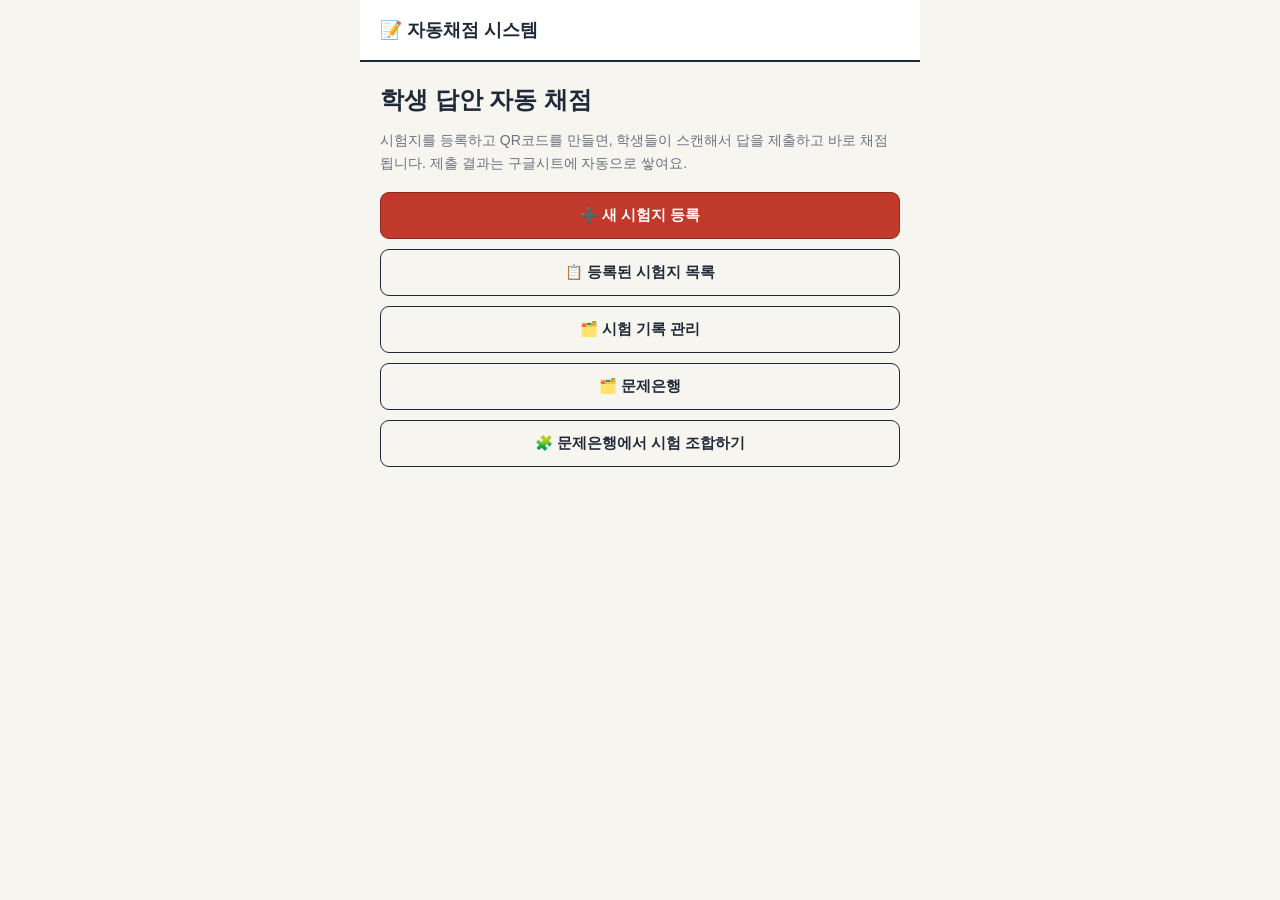
<file: index.html>
<!doctype html>
<html lang="ko">
<head>
<meta charset="utf-8">
<meta name="viewport" content="width=device-width, initial-scale=1, maximum-scale=1">
<meta name="theme-color" content="#C1392B">
<title>자동 채점 시스템</title>
<link rel="stylesheet" href="css/style.css?v=202609290852">
</head>
<body>
<template id="page-content">
  <h1>학생 답안 자동 채점</h1>
  <p class="muted">시험지를 등록하고 QR코드를 만들면, 학생들이 스캔해서 답을 제출하고 바로 채점됩니다. 제출 결과는 구글시트에 자동으로 쌓여요.</p>
  <div class="actions">
    <a class="btn primary" href="teacher_new.html">➕ 새 시험지 등록</a>
    <a class="btn outline" href="teacher_list.html">📋 등록된 시험지 목록</a>
    <a class="btn outline" href="records.html">🗂️ 시험 기록 관리</a>
    <a class="btn outline" href="bank_list.html">🗂️ 문제은행</a>
    <a class="btn outline" href="bank_compose.html">🧩 문제은행에서 시험 조합하기</a>
  </div>
</template>

<script src="js/config.js?v=202609290852"></script>
<script src="js/api.js?v=202609290852"></script>
<script src="js/common.js?v=202609290852"></script>
<script>renderHeader();</script>
</body>
</html>
</file>
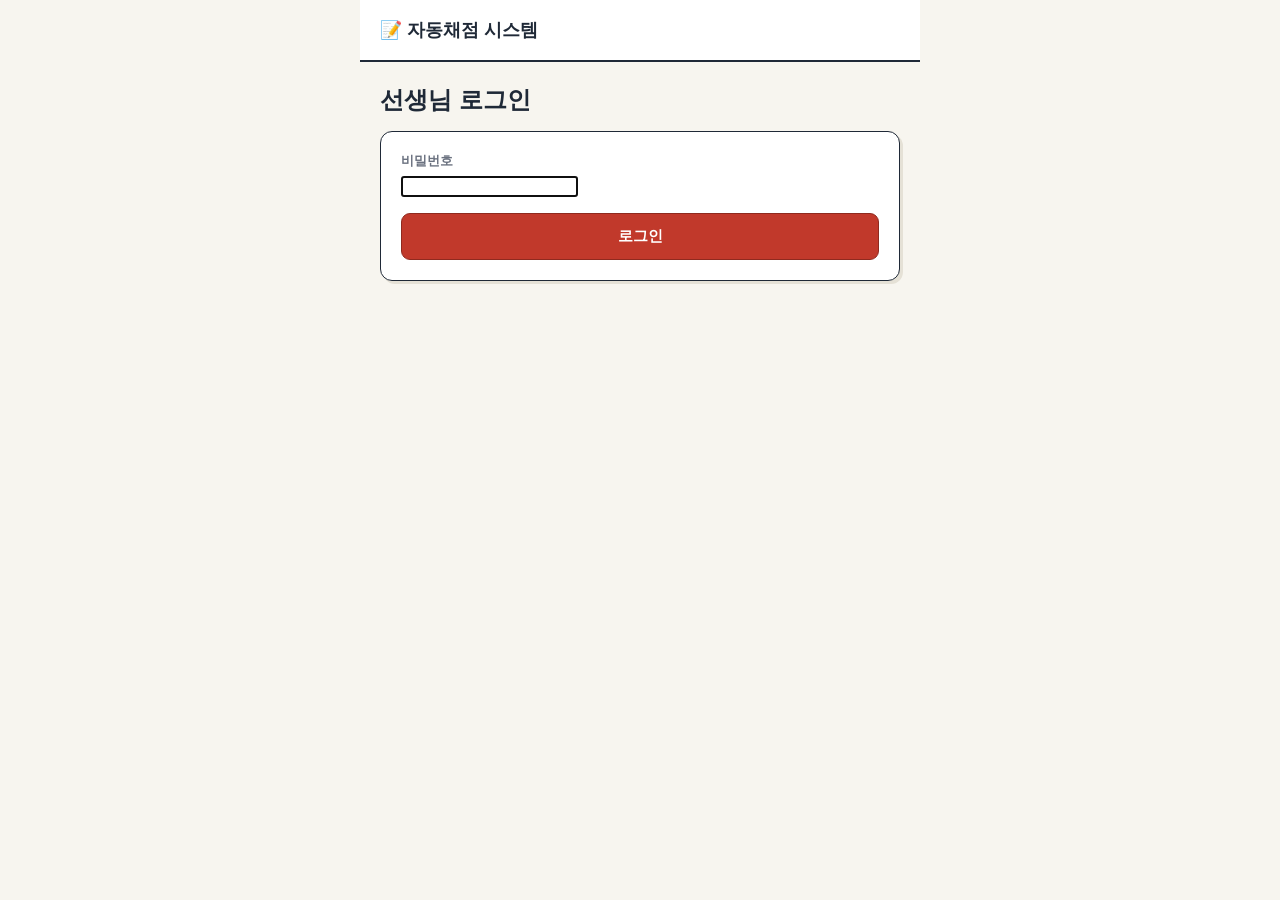
<file: bank_compose.html>
<!doctype html>
<html lang="ko">
<head>
<meta charset="utf-8">
<meta name="viewport" content="width=device-width, initial-scale=1, maximum-scale=1">
<meta name="theme-color" content="#C1392B">
<title>시험 조합 - 자동 채점 시스템</title>
<link rel="stylesheet" href="css/style.css?v=202609290852">
</head>
<body>
<template id="page-content">
  <span class="backlink"><a href="bank_list.html">← 문제은행</a></span>
  <h1>문제은행에서 새 시험 조합하기</h1>
  <p class="muted">단원을 고르면 그 범위의 문항으로 새 시험지를 만들고, QR코드와 정답이 자동으로 등록돼요.</p>
  <div id="error-banner"></div>
  <div id="content" class="muted">불러오는 중...</div>
</template>

<script src="js/vendor/qrcode.min.js?v=202609290852"></script>
<script src="js/vendor/pdf-lib.min.js?v=202609290852"></script>
<script src="js/config.js?v=202609290852"></script>
<script src="js/api.js?v=202609290852"></script>
<script src="js/common.js?v=202609290852"></script>
<script src="js/bankcore.js?v=202609290852"></script>
<script src="js/pdfui.js?v=202609290852"></script>
<script>
requireLogin();
renderHeader();
const $ = id => document.getElementById(id);
let groups = {};


// ───────── 문항 구성 프리셋 ─────────
const DEFAULT_PRESETS = { '기초': { '상': 10, '중': 50, '하': 40 }, '기본': { '상': 20, '중': 50, '하': 30 }, '심화': { '상': 30, '중': 50, '하': 20 } };
let presets = JSON.parse(JSON.stringify(DEFAULT_PRESETS));
let curPreset = null;
const DIFFS = ['상', '중', '하'];
const FALLBACK = { '상': ['중', '하'], '중': ['상', '하'], '하': ['중', '상'] };

// 전체 개수 N을 비율(합이 100이 아니어도 됨)대로 나눈다. 소수점은 가장 큰 나머지부터 올려서 합이 N이 되게 한다.
function allocate(N, pct) {
  const sum = DIFFS.reduce((a, d) => a + (Number(pct[d]) || 0), 0);
  if (!(N > 0) || !(sum > 0)) return { '상': 0, '중': 0, '하': 0 };
  const raw = DIFFS.map(d => N * (Number(pct[d]) || 0) / sum);
  const base = raw.map(Math.floor);
  let left = N - base.reduce((a, b) => a + b, 0);
  const order = DIFFS.map((d, i) => ({ i: i, frac: raw[i] - base[i], tie: ['중', '하', '상'].indexOf(d) }))
    .sort((a, b) => (b.frac - a.frac) || (a.tie - b.tie));
  for (let k = 0; left > 0; k = (k + 1) % 3, left--) base[order[k].i]++;
  return { '상': base[0], '중': base[1], '하': base[2] };
}

function refreshPresetUI() {
  document.querySelectorAll('.preset-btn').forEach(b => b.classList.toggle('on', b.dataset.p === curPreset));
  const info = $('preset-info');
  if (!curPreset) { info.textContent = '프리셋: ' + Object.keys(presets).map(n => n + '(상 ' + presets[n]['상'] + '·중 ' + presets[n]['중'] + '·하 ' + presets[n]['하'] + ')').join(' / '); return; }
  const pc = presets[curPreset], sum = pc['상'] + pc['중'] + pc['하'];
  const N = parseInt($('total').value, 10);
  let t = curPreset + ' = 상 ' + pc['상'] + '% · 중 ' + pc['중'] + '% · 하 ' + pc['하'] + '%';
  if (sum !== 100) t += ' (합이 ' + sum + '%라서 비율로 환산)';
  t += N > 0 ? ' → 전체 ' + N + '문항 기준으로 아래 개수를 채웠어요.' : ' — 위의 전체 문항 수를 입력하면 개수가 계산돼요.';
  info.textContent = t;
}
function applyPreset() {
  if (!curPreset) { refreshPresetUI(); return; }
  const N = parseInt($('total').value, 10);
  const c = allocate(N, presets[curPreset]);
  DIFFS.forEach(d => { $('n-' + d).value = N > 0 ? c[d] : ''; });
  refreshPresetUI();
}
function fillEditor() {
  document.querySelectorAll('#preset-editor tr[data-p]').forEach(tr => {
    const n = tr.dataset.p;
    tr.querySelectorAll('.pe').forEach(inp => { inp.value = presets[n][inp.dataset.k]; });
    updateSum(tr);
  });
}
function updateSum(tr) {
  const v = Array.from(tr.querySelectorAll('.pe')).reduce((a, i) => a + (parseInt(i.value, 10) || 0), 0);
  const cell = tr.querySelector('.pe-sum');
  cell.innerHTML = v === 100 ? '100' : '<span class="preset-warn">' + v + '</span>';
}
function setupPresets() {
  document.querySelectorAll('.preset-btn').forEach(b => b.addEventListener('click', () => {
    curPreset = curPreset === b.dataset.p ? null : b.dataset.p;
    if (!curPreset) DIFFS.forEach(d => { $('n-' + d).value = ''; });
    applyPreset();
  }));
  $('total').addEventListener('input', applyPreset);
  DIFFS.forEach(d => $('n-' + d).addEventListener('input', () => { curPreset = null; refreshPresetUI(); }));
  $('preset-edit-btn').addEventListener('click', () => {
    const ed = $('preset-editor');
    ed.style.display = ed.style.display === 'none' ? 'block' : 'none';
    if (ed.style.display === 'block') fillEditor();
  });
  document.querySelectorAll('#preset-editor .pe').forEach(inp => inp.addEventListener('input', () => updateSum(inp.closest('tr'))));
  $('preset-save').addEventListener('click', async () => {
    const next = {};
    document.querySelectorAll('#preset-editor tr[data-p]').forEach(tr => {
      next[tr.dataset.p] = {};
      tr.querySelectorAll('.pe').forEach(i => { next[tr.dataset.p][i.dataset.k] = Math.max(0, parseInt(i.value, 10) || 0); });
    });
    const bad = Object.keys(next).find(n => DIFFS.every(d => next[n][d] === 0));
    if (bad) { $('preset-msg').textContent = ' ' + bad + ': 모두 0이에요. 숫자를 넣어주세요.'; return; }
    presets = next;
    $('preset-msg').textContent = ' 저장 중...';
    try {
      const r = await callApi('setPresets', { password: getTeacherPassword(), presets: next });
      $('preset-msg').textContent = r.ok ? ' ✅ 저장했어요 (다른 컴퓨터에서도 같아요)' : (' 저장 실패: ' + r.error);
    } catch (e) { $('preset-msg').textContent = ' 서버에 저장하지 못했어요 (이 화면에서만 적용돼요)'; }
    applyPreset();
  });
  $('preset-reset').addEventListener('click', () => { presets = JSON.parse(JSON.stringify(DEFAULT_PRESETS)); fillEditor(); $('preset-msg').textContent = ' 처음 값으로 되돌렸어요. 저장을 눌러야 서버에 반영돼요.'; applyPreset(); });
  // 서버에 저장된 값이 있으면 불러온다
  callApi('getPresets', { password: getTeacherPassword() }).then(r => {
    if (r.ok && r.presets) {
      Object.keys(r.presets).forEach(n => { if (presets[n]) presets[n] = r.presets[n]; });
      applyPreset();
    }
  }).catch(() => {});
  refreshPresetUI();
}

const dKey = q => q.difficulty || '미정';
let excludeIds = new Set();   // "겹치지 않게"로 뺄 문항 id들 (유사 시험지 만들기)
let regenFrom = null;         // 원본 시험 정보(복습 재구성 때 안내 문구에 씀)

function poolFor(u) {
  let p = groups[u] || [];
  const chk = $('exclude-prev');
  if (chk && chk.checked && excludeIds.size) p = p.filter(q => !excludeIds.has(q.id));
  return p;
}
function showAvail() {
  const units = Array.from(document.querySelectorAll('.use:checked')).map(c => c.dataset.u);
  const c = { '상': 0, '중': 0, '하': 0, '미정': 0 };
  let nSub = 0, nExcluded = 0;
  units.forEach(u => {
    groups[u].forEach(q => { if (excludeIds.has(q.id)) nExcluded++; });
    poolFor(u).forEach(q => { c[dKey(q)]++; if (q.answer === '-') nSub++; });
  });
  let t = units.length ? '선택한 단원의 보유 문항 → 상 ' + c['상'] + ' · 중 ' + c['중'] + ' · 하 ' + c['하'] + ' · 난이도 미정 ' + c['미정'] : '단원을 선택하면 난이도별 보유 개수가 보여요.';
  if (nSub) t += ' (이 중 주관식 ' + nSub + '개 — 시험에 들어가면 회색으로 표시되고 자동 채점에서 빠져요)';
  if (nExcluded) t += ' · 겹치지 않게 제외됨 ' + nExcluded + '개';
  $('diff-avail').textContent = t;
}
function shuffle(a) { for (let i = a.length - 1; i > 0; i--) { const j = Math.floor(Math.random() * (i + 1)); [a[i], a[j]] = [a[j], a[i]]; } return a; }

async function loadRegenParams() {
  const params = new URLSearchParams(location.search);
  const regenId = params.get('regen') || params.get('excludeExam');
  const unitsParam = params.get('units');
  let presetUnits = null;
  if (unitsParam) { try { presetUnits = JSON.parse(decodeURIComponent(unitsParam)); } catch (e) {} }
  if (regenId) {
    try {
      const d = await callApi('getExamDetail', { password: getTeacherPassword(), id: regenId });
      if (d.ok) {
        if (d.sourceQuestionIds && d.sourceQuestionIds.length) excludeIds = new Set(d.sourceQuestionIds);
        regenFrom = { id: regenId, title: d.title, recipe: d.composeRecipe, hadSource: !!(d.sourceQuestionIds && d.sourceQuestionIds.length) };
      }
    } catch (e) {}
  }
  return presetUnits;
}

(async function () {
  try {
    const res = await callApi('listQuestions', { password: getTeacherPassword() });
    if (!res.ok) { $('content').innerHTML = '<div class="banner error">' + escapeHtml(res.error) + '</div>'; return; }
    res.questions.forEach(q => (groups[q.unit] = groups[q.unit] || []).push(q));
    const units = Object.keys(groups).sort((a, b) => groups[b].length - groups[a].length);
    if (!units.length) { $('content').innerHTML = '<div class="card center muted">문제은행에 문항이 없어요. 먼저 <a href="bank_upload.html">PDF에서 문항을 가져와</a> 주세요.</div>'; return; }

    const presetUnits = await loadRegenParams();

    // 특정 문항 id들을 바로 받아서(유사 오답 문제 등) 선택 화면 없이 검토 화면으로 직행
    const directParams = new URLSearchParams(location.search);
    const directIdsRaw = directParams.get('directIds');
    if (directIdsRaw) {
      let ids = [];
      try { ids = JSON.parse(decodeURIComponent(directIdsRaw)); } catch (e) {}
      const byId = {}; res.questions.forEach(q => byId[q.id] = q);
      const picks = ids.map(id => byId[id]).filter(Boolean);
      const title = directParams.get('title') ? decodeURIComponent(directParams.get('title')) : '유사 문항 모음';
      $('content').className = '';
      $('content').innerHTML = '<div id="review-area"></div>';
      if (!picks.length) {
        $('content').innerHTML = '<div class="card center muted">비슷한 문항을 찾지 못했어요. 문제은행에 아직 관련 문항이 없을 수 있어요.</div>';
        return;
      }
      showReview(title, picks, null);
      return;
    }

    $('content').className = '';
    $('content').innerHTML = `
      ${regenFrom ? `<div class="banner" style="margin-bottom:14px;">
          🔁 <b>"${escapeHtml(regenFrom.title)}"</b>${regenFrom.recipe ? '와 비슷한 시험' : '에서 쓴 문항'}을 바탕으로 만들어요.
          ${regenFrom.hadSource ? '<label class="bank-include-label" style="margin-top:6px;"><input type="checkbox" id="exclude-prev" checked> 기존 시험과 겹치지 않게 (이미 낸 문항은 빼고 고르기)</label>' : '<p class="hint" style="margin:4px 0 0;">이 시험은 예전 버전으로 만들어져서 "겹치지 않게" 옵션은 못 써요. 문항은 겹칠 수 있어요.</p>'}
        </div>` : ''}
      <div class="card">
        <label>시험지 이름</label>
        <input type="text" id="title" placeholder="예: 중3 과학 1단원 모음고사" value="${regenFrom ? escapeHtml(regenFrom.title) + ' (유사)' : ''}">
        <label class="field-label-spaced">단원 선택 (개수를 비워두면 그 단원 문항을 모두 사용해요)</label>
        <div class="bank-compose-units">
          ${units.map((u, i) => {
            const noAns = groups[u].filter(q => !q.answer).length;
            const nSub = groups[u].filter(q => q.answer === '-').length;
            const checked = presetUnits ? (u in presetUnits) : (regenFrom && regenFrom.recipe && regenFrom.recipe.units ? regenFrom.recipe.units.includes(u) : false);
            const cntVal = presetUnits ? (presetUnits[u] || '') : (regenFrom && regenFrom.recipe && regenFrom.recipe.mode === 'count' && regenFrom.recipe.perUnit ? (regenFrom.recipe.perUnit[u] || '') : '');
            return `<div class="bank-compose-unit-row">
              <label class="bank-include-label"><input type="checkbox" class="use" data-u="${escapeHtml(u)}" ${checked ? 'checked' : ''}> ${escapeHtml(u)}
                <span class="muted" style="font-weight:400;">(${groups[u].length}문항${nSub ? ', 주관식 ' + nSub : ''}${noAns ? ', 정답없음 ' + noAns : ''})</span></label>
              <input type="text" class="cnt bank-answer-input" data-u="${escapeHtml(u)}" placeholder="개수" value="${escapeHtml(String(cntVal))}">
            </div>`; }).join('')}
        </div>
        <p class="hint">아래 "전체 문항 수"를 입력하면, 단원별 개수 대신 선택한 단원들에서 고르게 자동으로 뽑아요.</p>
        <label>전체 문항 수 (선택)</label>
        <input type="text" id="total" placeholder="예: 20" value="${regenFrom && regenFrom.recipe && regenFrom.recipe.total ? regenFrom.recipe.total : ''}">
        <label class="field-label-spaced">난이도 구성 (선택)</label>
        <p class="hint">프리셋을 누르면 위의 <b>전체 문항 수</b>에 맞춰 상·중·하 개수가 자동 계산돼요. 아래 개수는 직접 고쳐도 돼요. 개수를 정하면 <b>선택한 단원들 전체에서</b> 난이도별로 뽑고, 위의 단원별 개수는 무시돼요.</p>
        <div class="preset-row">
          <b style="font-size:13px;">문항 구성</b>
          <button type="button" class="preset-btn" data-p="기초">기초</button>
          <button type="button" class="preset-btn" data-p="기본">기본</button>
          <button type="button" class="preset-btn" data-p="심화">심화</button>
          <button type="button" class="btn ghost" id="preset-edit-btn" style="padding:7px 12px;">⚙ 비율 수정</button>
        </div>
        <div id="preset-info" class="hint"></div>
        <div id="preset-editor" class="preset-editor" style="display:none;">
          <table>
            <tr><th></th><th><span class="diff-tag d-상">상 %</span></th><th><span class="diff-tag d-중">중 %</span></th><th><span class="diff-tag d-하">하 %</span></th><th>합계</th></tr>
            ${['기초', '기본', '심화'].map(n => `<tr data-p="${n}"><td><b>${n}</b></td>
              <td><input type="text" class="pe" data-k="상" inputmode="numeric"></td>
              <td><input type="text" class="pe" data-k="중" inputmode="numeric"></td>
              <td><input type="text" class="pe" data-k="하" inputmode="numeric"></td>
              <td class="pe-sum"></td></tr>`).join('')}
          </table>
          <p class="hint">합이 100이 아니면 그 비율로 환산해서 적용해요. (예: 30·40·20 → 상 33% · 중 44% · 하 22%)</p>
          <button type="button" class="btn primary" id="preset-save" style="padding:8px 14px;">저장</button>
          <button type="button" class="btn ghost" id="preset-reset" style="padding:8px 14px;">처음 값으로</button>
          <span class="hint" id="preset-msg"></span>
        </div>
        <div class="diff-inputs">
          <span class="diff-tag d-상">상</span><input type="text" id="n-상" placeholder="0" inputmode="numeric" value="${regenFrom && regenFrom.recipe && regenFrom.recipe.diffCounts ? regenFrom.recipe.diffCounts['상'] || '' : ''}">
          <span class="diff-tag d-중">중</span><input type="text" id="n-중" placeholder="0" inputmode="numeric" value="${regenFrom && regenFrom.recipe && regenFrom.recipe.diffCounts ? regenFrom.recipe.diffCounts['중'] || '' : ''}">
          <span class="diff-tag d-하">하</span><input type="text" id="n-하" placeholder="0" inputmode="numeric" value="${regenFrom && regenFrom.recipe && regenFrom.recipe.diffCounts ? regenFrom.recipe.diffCounts['하'] || '' : ''}">
        </div>
        <div id="diff-avail" class="hint"></div>
        <label class="bank-include-label" style="margin:4px 0;"><input type="checkbox" id="fill-short" checked> 어떤 난이도 문항이 모자라면 가까운 난이도로 채우기</label>
        <p class="hint" style="margin-bottom:2px;">난이도 개수를 안 정할 때, 뽑을 난이도 범위:</p>
        <div style="display:flex; gap:14px; flex-wrap:wrap;">
          ${['상', '중', '하', '미정'].map(d => '<label class="bank-include-label"><input type="checkbox" class="dfilter" value="' + d + '" checked> ' + d + '</label>').join('')}
        </div>
        <label class="bank-include-label field-label-spaced"><input type="checkbox" id="easy-first" checked> 쉬운 문항부터 배치 (하 → 중 → 상)</label>
        <label class="bank-include-label"><input type="checkbox" id="shuffle"> 문항 순서 섞기 (위 배치보다 우선)</label>
        <label class="bank-include-label" style="margin-top:8px;"><input type="checkbox" id="make-expl" checked> 해설지도 함께 만들기 (시험지 뒤에 이어붙여서 한 PDF로)</label>
        <button type="button" class="btn primary" id="go-btn" style="width:100%; margin-top:18px;">문항 고르기 → 검토</button>
      </div>
      <div id="review-area" style="display:none;"></div>`;
    $('go-btn').addEventListener('click', buildPicksAndReview);
    document.querySelectorAll('.use').forEach(c => c.addEventListener('change', showAvail));
    const excludeChk = $('exclude-prev');
    if (excludeChk) excludeChk.addEventListener('change', showAvail);
    showAvail();
    setupPresets();
  } catch (e) { $('content').innerHTML = '<div class="banner error">서버에 연결할 수 없어요.</div>'; }
})();

// ── 1단계: 조건에 맞는 문항 고르기 ──
function buildPicksAndReview() {
  const err = $('error-banner');
  err.innerHTML = '';
  const title = $('title').value.trim();
  if (!title) { err.innerHTML = '<div class="banner error">시험지 이름을 입력해주세요.</div>'; return; }
  const units = Array.from(document.querySelectorAll('.use:checked')).map(c => c.dataset.u);
  if (!units.length) { err.innerHTML = '<div class="banner error">단원을 하나 이상 선택해주세요.</div>'; return; }

  let picks = [];
  const wantD = { '상': parseInt($('n-상').value, 10) || 0, '중': parseInt($('n-중').value, 10) || 0, '하': parseInt($('n-하').value, 10) || 0 };
  const wantSum = wantD['상'] + wantD['중'] + wantD['하'];
  let fillNotes = [];
  const recipe = { units: units, shuffle: $('shuffle').checked, easyFirst: $('easy-first').checked, fillShort: $('fill-short').checked };
  if (wantSum > 0) {
    recipe.mode = 'difficulty'; recipe.diffCounts = wantD;
    const poolsBy = {};
    DIFFS.forEach(d => poolsBy[d] = units.map(u => shuffle(poolFor(u).filter(q => dKey(q) === d))));
    const take = (d, need) => {
      const got = [];
      while (need > 0 && poolsBy[d].some(p => p.length)) {
        for (const p of poolsBy[d]) { if (need <= 0) break; if (p.length) { got.push(p.pop()); need--; } }
      }
      return got;
    };
    const lack = {};
    DIFFS.forEach(d => { const got = take(d, wantD[d]); picks = picks.concat(got); lack[d] = wantD[d] - got.length; });
    const short = [];
    DIFFS.forEach(d => {
      if (lack[d] <= 0) return;
      if ($('fill-short').checked) {
        for (const d2 of FALLBACK[d]) {
          if (lack[d] <= 0) break;
          const g = take(d2, lack[d]);
          if (g.length) { picks = picks.concat(g); lack[d] -= g.length; fillNotes.push(d + ' ' + g.length + '개가 모자라서 ' + d2 + ' 문항으로 채웠어요.'); }
        }
      }
      if (lack[d] > 0) short.push(d + ' ' + wantD[d] + '개 요청 → ' + (wantD[d] - lack[d]) + '개뿐');
    });
    if (short.length) { err.innerHTML = '<div class="banner error">문항이 부족해요: ' + short.join(', ') + '. 개수를 줄이거나 단원을 더 선택하세요.</div>'; return; }
  } else {
    recipe.mode = 'count'; recipe.total = parseInt($('total').value, 10) || null;
    const allowed = new Set(Array.from(document.querySelectorAll('.dfilter:checked')).map(c => c.value));
    recipe.allowedDiff = Array.from(allowed);
    const pool0 = {};
    units.forEach(u => pool0[u] = poolFor(u).filter(q => allowed.has(dKey(q))));
    const total = recipe.total;
    if (total > 0) {
      const pools = {};
      units.forEach(u => pools[u] = shuffle(pool0[u].slice()));
      let remaining = total;
      while (remaining > 0 && units.some(u => pools[u].length)) {
        for (const u of units) { if (remaining <= 0) break; if (pools[u].length) { picks.push(pools[u].pop()); remaining--; } }
      }
    } else {
      recipe.perUnit = {};
      units.forEach(u => {
        const pool = shuffle(pool0[u].slice());
        const raw = document.querySelector('.cnt[data-u="' + u.replace(/"/g, '\\"') + '"]').value.trim();
        const n = raw ? Math.max(0, parseInt(raw, 10) || 0) : pool.length;
        if (raw) recipe.perUnit[u] = n;
        picks = picks.concat(pool.slice(0, n));
      });
    }
  }
  if (!picks.length) { err.innerHTML = '<div class="banner error">고를 수 있는 문항이 없어요. (겹치지 않게 제외하고 나니 남은 게 없을 수 있어요)</div>'; return; }
  if ($('shuffle').checked) shuffle(picks);
  else if ($('easy-first').checked) {
    const rank = { '하': 0, '중': 1, '미정': 1, '상': 2 };
    picks = picks.map((q, i) => [q, i]).sort((a, b) => (rank[dKey(a[0])] - rank[dKey(b[0])]) || (a[1] - b[1])).map(x => x[0]);
  }
  if (fillNotes.length) alert(fillNotes.join('\n'));
  showReview(title, picks, recipe);
}

// ── 2단계: 검토 화면 — 빼거나 더 넣을 수 있다 ──
let reviewPicks = [], reviewTitle = '', reviewRecipe = null;
function showReview(title, picks, recipe) {
  reviewPicks = picks.slice(); reviewTitle = title; reviewRecipe = recipe;
  const formCard = document.querySelector('#content > .card');
  if (formCard) formCard.style.display = 'none';
  $('review-area').style.display = 'block';
  renderReview();
  $('review-area').scrollIntoView({ behavior: 'smooth', block: 'start' });
}
function renderReview() {
  const nSub = reviewPicks.filter(q => q.answer === '-').length;
  $('review-area').innerHTML = `
    <div class="card">
      <h2 style="margin-top:0;">검토: "${escapeHtml(reviewTitle)}" · 총 ${reviewPicks.length}문항${nSub ? ' (주관식 ' + nSub + ')' : ''}</h2>
      <p class="hint">빼고 싶은 문항은 "빼기"를 누르세요. 더 넣고 싶으면 아래에서 검색해서 추가하세요.</p>
      <div id="review-list"></div>
      <div style="margin-top:12px;">
        <label>문항 추가 (단원·내용으로 검색)</label>
        <input type="text" id="add-search" placeholder="검색어를 입력하세요">
        <div id="add-results" class="hint"></div>
      </div>
      <div style="display:flex; gap:10px; margin-top:16px;">
        <button type="button" class="btn ghost" id="back-btn" style="padding:10px 16px;">← 조건 다시 선택</button>
        <button type="button" class="btn primary" id="finalize-btn" style="flex:1;">이 ${reviewPicks.length}문항으로 최종 확정 → PDF 만들기</button>
      </div>
    </div>`;
  renderReviewList();
  $('back-btn').addEventListener('click', () => {
    const formCard = document.querySelector('#content > .card');
    if (formCard) { $('review-area').style.display = 'none'; formCard.style.display = ''; }
    else history.back();
  });
  $('finalize-btn').addEventListener('click', finalize);
  $('add-search').addEventListener('input', renderAddResults);
}
function renderReviewList() {
  $('review-list').innerHTML = reviewPicks.map((q, i) => `
    <div class="review-row" data-i="${i}">
      <img class="review-thumb" src="${driveThumb(q.fileId, 300)}" loading="lazy" title="누르면 크게 보여요">
      <span><b>${i + 1}.</b> <span class="diff-tag d-${dKey(q)}">${dKey(q)}</span> ${escapeHtml(q.unit)}
        ${q.answer === '-' ? '<span class="tag-sub">서술형</span>' : '<span class="hint">정답 ' + escapeHtml(q.answer) + '</span>'}
        <br><span class="hint">${escapeHtml(q.textPreview || '')}</span></span>
      <button type="button" class="btn danger rm-btn" data-i="${i}" style="padding:6px 12px;">빼기</button>
    </div>`).join('');
  $('review-list').querySelectorAll('.review-thumb').forEach(im => im.addEventListener('click', () => zoomImg(im.dataset.full || im.src.replace(/=w\d+$/, '=w1600'))));
  $('review-list').querySelectorAll('.rm-btn').forEach(b => b.addEventListener('click', () => {
    reviewPicks.splice(parseInt(b.dataset.i, 10), 1);
    renderReview();
  }));
}
function renderAddResults() {
  const q = $('add-search').value.trim().toLowerCase();
  const box = $('add-results');
  if (!q) { box.innerHTML = ''; return; }
  const pickedIds = new Set(reviewPicks.map(x => x.id));
  const all = Object.values(groups).flat();
  const hits = all.filter(x => !pickedIds.has(x.id) &&
    (String(x.unit).toLowerCase().includes(q) || String(x.textPreview || '').toLowerCase().includes(q))).slice(0, 15);
  box.innerHTML = hits.length ? hits.map(x => `
    <div class="review-row">
      <img class="review-thumb" src="${driveThumb(x.fileId, 300)}" loading="lazy" title="누르면 크게 보여요">
      <span>${escapeHtml(x.unit)} <span class="diff-tag d-${dKey(x)}">${dKey(x)}</span> ${x.answer === '-' ? '<span class="tag-sub">서술형</span>' : '정답 ' + escapeHtml(x.answer)}<br><span class="hint">${escapeHtml(x.textPreview || '')}</span></span>
      <button type="button" class="btn outline add-btn" data-id="${x.id}" style="padding:6px 12px;">추가</button>
    </div>`).join('') : '<p class="hint">일치하는 문항이 없어요.</p>';
  box.querySelectorAll('.review-thumb').forEach(im => im.addEventListener('click', (e) => { e.stopPropagation(); zoomImg(im.src.replace(/=w\d+$/, '=w1600')); }));
  box.querySelectorAll('.add-btn').forEach(b => b.addEventListener('click', () => {
    const item = all.find(x => x.id === b.dataset.id);
    if (item) { reviewPicks.push(item); renderReview(); $('add-search').focus(); }
  }));
}

// ── 3단계: 최종 확정 — PDF 생성 ──
async function finalize() {
  const err = $('error-banner');
  err.innerHTML = '';
  const picks = reviewPicks, title = reviewTitle, recipe = reviewRecipe;
  const noAns = picks.filter(q => !q.answer);
  if (noAns.length) {
    err.innerHTML = '<div class="banner error">정답이 없는 문항이 ' + noAns.length + '개 있어요. 문제은행에서 정답을 먼저 입력하거나 검토 화면에서 빼주세요.</div>';
    $('review-area').scrollIntoView({ behavior: 'smooth' });
    return;
  }
  if ($('make-expl').checked) {
    const nExpl = picks.filter(q => q.explFileId).length;
    if (!nExpl) {
      if (!confirm('선택한 ' + picks.length + '문항 모두 저장된 해설이 없어요.\n해설지 없이 시험지만 만들까요?')) return;
    }
  }
  showSpinner('문항 이미지 불러오는 중...');
  try {
    const imgs = [];
    const B = 5;
    for (let s = 0; s < picks.length; s += B) {
      const slice = picks.slice(s, s + B);
      updateSpinner('문항 이미지 불러오는 중... ' + Math.min(s + B, picks.length) + '/' + picks.length);
      const res = await callApi('getQuestionImages', { password: getTeacherPassword(), fileIds: slice.map(q => q.fileId) });
      if (!res.ok) throw new Error(res.error || '이미지를 불러오지 못했어요');
      res.images.forEach((im, k) => {
        const q = slice[k];
        const size = pngSize(BankCore.b64ToBytes(im.base64));
        imgs.push({ base64: im.base64, width: size.width, height: size.height, naturalW: size.width / BankCore.CROP_SCALE, numRect: (q && q.numRect) || null, answer: q.answer });
      });
    }
    updateSpinner('시험지 PDF 만드는 중...');
    const examId = genExamId();
    const doc = await BankCore.composeExamPdf(PDFLib, title, imgs, { qrReserve: 62 });
    await stampQrOnDoc(doc, studentLinkFor(examId), { size: 50, corner: 'top-right', margin: 8 });

    let edoc = null, explFillNote = '';
    if ($('make-expl').checked) {
      const withExpl = picks.filter(q => q.explFileId);
      if (withExpl.length) {
        const explImgs = [];
        const map = {};
        for (let s = 0; s < withExpl.length; s += B) {
          const slice = withExpl.slice(s, s + B);
          updateSpinner('해설 이미지 불러오는 중... ' + Math.min(s + B, withExpl.length) + '/' + withExpl.length);
          const r2 = await callApi('getQuestionImages', { password: getTeacherPassword(), fileIds: slice.map(q => q.explFileId) });
          if (!r2.ok) throw new Error(r2.error || '해설 이미지를 불러오지 못했어요');
          r2.images.forEach(im => { map[im.fileId] = im.base64; });
        }
        picks.forEach(q => {
          if (q.explFileId && map[q.explFileId]) {
            const size = pngSize(BankCore.b64ToBytes(map[q.explFileId]));
            explImgs.push({ base64: map[q.explFileId], width: size.width, height: size.height, naturalW: size.width / 2.2, numRect: q.explNumRect || null });
          } else {
            const c = document.createElement('canvas'); c.width = 660; c.height = 120;
            const x = c.getContext('2d'); x.fillStyle = '#fff'; x.fillRect(0, 0, 660, 120);
            x.fillStyle = '#6B7280'; x.font = '26px sans-serif';
            x.fillText('(저장된 해설이 없는 문항)  정답: ' + q.answer, 20, 66);
            explImgs.push({ base64: BankCore.canvasToBase64(c), width: 660, height: 120, naturalW: 300 });
          }
        });
        if (withExpl.length < picks.length) explFillNote = '해설이 저장되지 않은 ' + (picks.length - withExpl.length) + '문항은 해설지에 정답만 적었어요.';
        updateSpinner('해설지 만드는 중...');
        const allPos = explImgs.every(x => x.numRect);
        edoc = await BankCore.composeExamPdf(PDFLib, title + ' 해설', explImgs,
          { subtitle: allPos ? '※ 정답 옆의 빨간 원 번호가 시험지의 문항 번호예요.' : '※ 왼쪽 빨간 원 번호가 시험지의 문항 번호예요. (해설 안에 다른 번호가 보여도 무시하세요)' });
      }
    }

    const merged = await BankCore.mergePdfs(PDFLib, doc, edoc);
    await BankCore.addPageNumbers(PDFLib, merged);
    const pdfBase64 = arrayBufferToBase64(await merged.save());

    updateSpinner('서버에 저장하는 중...');
    const res = await callApi('createExam', {
      password: getTeacherPassword(), id: examId, title: title,
      answers: picks.map(q => String(q.answer)), pdfBase64: pdfBase64, filename: title,
      sourceQuestionIds: picks.map(q => q.id), composeRecipe: recipe,
    });
    hideSpinner();
    if (res.ok) { if (explFillNote) alert(explFillNote); location.href = 'teacher_exam.html?id=' + examId; }
    else { err.innerHTML = '<div class="banner error">' + escapeHtml(res.error || '등록 실패') + '</div>'; }
  } catch (e) {
    hideSpinner();
    err.innerHTML = '<div class="banner error">오류: ' + escapeHtml(e.message) + '</div>';
  }
}
</script>
</body>
</html>
</file>
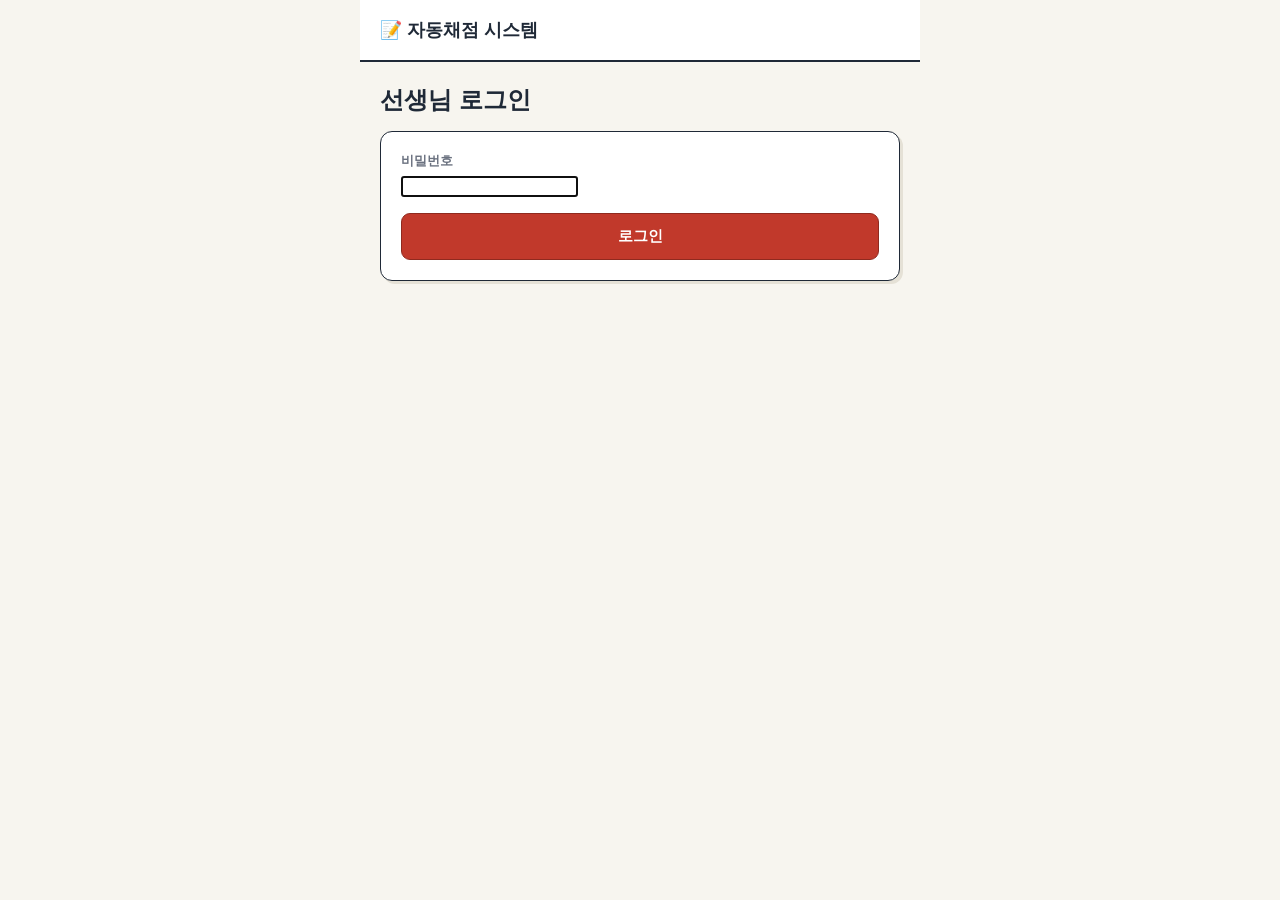
<file: bank_list.html>
<!doctype html>
<html lang="ko">
<head>
<meta charset="utf-8">
<meta name="viewport" content="width=device-width, initial-scale=1, maximum-scale=1">
<meta name="theme-color" content="#C1392B">
<title>문제은행 - 자동 채점 시스템</title>
<link rel="stylesheet" href="css/style.css?v=202609290852">
</head>
<body>
<template id="page-content">
  <span class="backlink"><a href="index.html">← 홈으로</a></span>
  <h1>문제은행</h1>
  <p class="muted" id="total-text">불러오는 중...</p>
  <div class="actions">
    <a class="btn primary" href="bank_upload.html">📄 PDF에서 문항 가져오기</a>
    <a class="btn outline" href="bank_compose.html">🧩 시험 조합하기</a>
  </div>
  <div class="search-bar">
    <input type="text" id="q" placeholder="단원명 또는 문항 내용으로 검색">
  </div>
  <div id="bulk-bar" class="bulk-bar">
    <label class="bank-include-label" style="margin:0;"><input type="checkbox" id="select-all-page"> 이 페이지 전체 선택</label>
    <span class="hint" id="select-count" style="margin:0;">0개 선택</span>
    <button type="button" class="btn danger" id="bulk-delete-btn" style="padding:8px 14px;" disabled>선택 삭제</button>
  </div>
  <label class="bank-include-label" style="margin:6px 0;"><input type="checkbox" id="only-noans"> 정답이 비어있는 문항만 보기</label>
  <div style="margin:8px 0;"><button type="button" class="btn outline" id="auto-classify" style="padding:8px 14px;">🤖 난이도 미정 문항 자동 분류 (문제집별 상대평가)</button> <span class="hint" id="auto-msg"></span></div>
  <div id="diff-chips" style="display:flex; flex-wrap:wrap; gap:6px; margin:6px 0;"></div>
  <div id="unit-chips" style="display:flex; flex-wrap:wrap; gap:6px; margin:10px 0;"></div>
  <p class="hint">💡 문항 밑의 붉은 점선 칸이 저장된 해설의 맨 윗부분이에요(정답 표시가 보여요). 클릭하면 해설 전체가 펼쳐져요. 정답칸에 숫자를 치면 자동 저장되고 다음 문항으로 넘어가요.</p>
  <div id="list" class="qcard-grid"></div>
  <div id="save-status" class="save-status" style="display:none;"></div>
  <div id="pager" class="sort-bar" style="justify-content:center;"></div>
</template>

<script src="js/config.js?v=202609290852"></script>
<script src="js/api.js?v=202609290852"></script>
<script src="js/common.js?v=202609290852"></script>
<script src="js/pdfui.js?v=202609290852"></script>
<script>
requireLogin();
renderHeader({ wide: true });
const $ = id => document.getElementById(id);
const PER_PAGE = 12;
let all = [], unitFilter = '', diffFilter = '', page = 1;
const selected = new Set();
const dKey = q => q.difficulty || '미정';

async function load() {
  try {
    const res = await callApi('listQuestions', { password: getTeacherPassword() });
    if (!res.ok) { $('total-text').textContent = res.error; return; }
    all = res.questions.slice().reverse();
    render();
  } catch (e) { $('total-text').textContent = '서버에 연결할 수 없어요.'; }
}


// ───────── 저장 대기열 ─────────
// 정답·난이도를 바꿀 때마다 서버(구글시트)를 부르고 기다리면 한 칸마다 1~3초씩 멈춰요.
// 그래서 화면은 바로 다음으로 넘어가고, 바뀐 것들을 모아서 뒤에서 한 번에 저장해요.
const pending = {};            // id -> {answer?, difficulty?}
let flushTimer = null, inflight = 0, lastFail = false;
const pendingCount = () => Object.keys(pending).length;
function paintStatus() {
  const el = $('save-status'), n = pendingCount() + inflight;
  if (lastFail) { el.style.display = 'block'; el.className = 'save-status fail'; el.textContent = '⚠️ 저장이 안 됐어요. 다시 시도하는 중... (' + n + '건)'; }
  else if (n) { el.style.display = 'block'; el.className = 'save-status'; el.textContent = '💾 저장 중... ' + n + '건'; }
  else { el.style.display = 'block'; el.className = 'save-status ok'; el.textContent = '✓ 모두 저장됨'; setTimeout(() => { if (!pendingCount() && !inflight) el.style.display = 'none'; }, 2500); }
}
function markCard(id, text) {
  const el = document.querySelector('.qcard[data-id="' + id + '"] .saved-flash');
  if (el) el.textContent = text;
}
function queueUpdate(id, patch) {
  pending[id] = Object.assign(pending[id] || {}, patch);
  markCard(id, '저장 대기…');
  paintStatus();
  clearTimeout(flushTimer);
  flushTimer = setTimeout(flush, 600);            // 입력이 0.6초 멈추면 모아서 보냄
}
async function flush() {
  clearTimeout(flushTimer);
  if (inflight) { flushTimer = setTimeout(flush, 300); return; }     // 한 번에 하나씩만 보내서 순서가 꼬이지 않게
  const ids = Object.keys(pending);
  if (!ids.length) return;
  const updates = ids.map(id => Object.assign({ id: id }, pending[id]));
  ids.forEach(id => delete pending[id]);
  inflight = updates.length;
  paintStatus();
  try {
    const r = await callApi('updateQuestions', { password: getTeacherPassword(), updates: updates });
    if (!r.ok) throw new Error(r.error || '저장 실패');
    lastFail = false;
    updates.forEach(u => markCard(u.id, '저장됨 ✓'));
  } catch (e) {
    lastFail = true;
    updates.forEach(u => { const p = Object.assign({}, u); delete p.id; pending[u.id] = Object.assign(p, pending[u.id] || {}); markCard(u.id, '저장 실패…'); });
    flushTimer = setTimeout(flush, 3000);
  }
  inflight = 0;
  paintStatus();
  if (pendingCount() && !lastFail) flushTimer = setTimeout(flush, 300);
}
window.addEventListener('beforeunload', e => { if (pendingCount() || inflight) { e.preventDefault(); e.returnValue = ''; } });
document.addEventListener('visibilitychange', () => { if (document.hidden && pendingCount()) flush(); });

function filtered() {
  const q = $('q').value.trim().toLowerCase();
  const onlyNo = $('only-noans').checked;
  return all.filter(x => (!unitFilter || x.unit === unitFilter) && (!diffFilter || dKey(x) === diffFilter) &&
    (!onlyNo || !String(x.answer).trim()) &&
    (!q || String(x.unit).toLowerCase().includes(q) || String(x.textPreview).toLowerCase().includes(q)));
}

function render() {
  const noAnsTotal = all.filter(x => !String(x.answer).trim()).length;
  $('total-text').textContent = '총 ' + all.length + '문항이 저장되어 있어요.' + (noAnsTotal ? ' (정답이 비어있는 문항 ' + noAnsTotal + '개)' : '');
  const dc = { '상': 0, '중': 0, '하': 0, '미정': 0 };
  all.filter(x => !unitFilter || x.unit === unitFilter).forEach(x => dc[dKey(x)]++);
  $('diff-chips').innerHTML = '<span class="muted" style="align-self:center; font-weight:700;">난이도</span>' +
    '<button class="sort-btn ' + (diffFilter ? '' : 'active') + '" data-d="">전체</button>' +
    ['상', '중', '하', '미정'].map(d => '<button class="sort-btn ' + (diffFilter === d ? 'active' : '') + '" data-d="' + d + '">' + d + ' (' + dc[d] + ')</button>').join('');
  $('diff-chips').querySelectorAll('button').forEach(b => b.addEventListener('click', () => { diffFilter = b.dataset.d; page = 1; render(); }));
  const counts = {};
  all.forEach(x => counts[x.unit] = (counts[x.unit] || 0) + 1);
  const units = Object.keys(counts).sort((a, b) => counts[b] - counts[a]);
  $('unit-chips').innerHTML =
    '<button class="sort-btn ' + (unitFilter ? '' : 'active') + '" data-u="">전체</button>' +
    units.map(u => '<button class="sort-btn ' + (unitFilter === u ? 'active' : '') + '" data-u="' + escapeHtml(u) + '">' + escapeHtml(u) + ' (' + counts[u] + ')</button>').join('');
  $('unit-chips').querySelectorAll('button').forEach(b => b.addEventListener('click', () => { unitFilter = b.dataset.u; page = 1; render(); }));

  const list = filtered();
  const pages = Math.max(1, Math.ceil(list.length / PER_PAGE));
  page = Math.min(page, pages);
  const slice = list.slice((page - 1) * PER_PAGE, page * PER_PAGE);
  $('list').innerHTML = slice.length ? slice.map(x => `
    <div class="qcard" data-id="${x.id}">
      <label class="qcard-select"><input type="checkbox" class="qsel" data-id="${x.id}"> <span class="hint">선택</span></label>
      <img class="qimg" src="${driveThumb(x.fileId, 900)}" data-full="${driveThumb(x.fileId, 1600)}" loading="lazy" title="누르면 크게 보여요">
      ${x.explFileId ? '<div class="expl-peek"><span class="peek-tag">해설 · 클릭해서 펼치기</span><img src="' + driveThumb(x.explFileId, 900) + '" loading="lazy"></div>' : ''}
      <div class="diffrow"><b style="font-size:13px;">난이도</b>
        <div class="seg" data-id="${x.id}">${['상', '중', '하'].map(d => '<button type="button" data-d="' + d + '" class="' + (x.difficulty === d ? 'on' : '') + '">' + d + '</button>').join('')}</div>
        <span class="saved-flash dflash"></span></div>
      <div class="qedit">
        <input type="text" class="u" value="${escapeHtml(x.unit)}" title="단원">
        <span class="muted" style="font-weight:700;">정답</span>
        <input type="text" class="a big-ans ${String(x.answer).trim() ? '' : 'empty'}" value="${escapeHtml(x.answer)}" maxlength="1" inputmode="numeric">
        <label class="sub-chk" title="주관식이면 체크 — 자동 채점에서 빠져요"><input type="checkbox" class="subchk"> 주관식</label>
        <span class="saved-flash"></span>
      </div>
      <div class="qbtns">
        <button class="btn ghost save">단원 수정 저장</button>
        <button class="btn danger del">삭제</button>
      </div>
    </div>`).join('') : '<div class="card center muted">해당하는 문항이 없어요.</div>';

  const cards = Array.from($('list').querySelectorAll('.qcard'));
  cards.forEach((el, idx) => {
    const id = el.dataset.id;
    const flash = el.querySelector('.saved-flash');
    const ansInput = el.querySelector('.a');
    el.querySelectorAll('.seg button').forEach(b => b.addEventListener('click', () => {
      const q = all.find(z => z.id === id);
      const nd = q.difficulty === b.dataset.d ? '' : b.dataset.d;
      q.difficulty = nd;
      el.querySelectorAll('.seg button').forEach(x => x.classList.toggle('on', x.dataset.d === nd));
      queueUpdate(id, { difficulty: nd });
    }));
    el.querySelectorAll('.qimg').forEach(im => im.addEventListener('click', () => zoomImg(im.dataset.full)));
    el.querySelectorAll('.expl-peek').forEach(pk => pk.addEventListener('click', () => pk.classList.toggle('open')));

    const subchk = el.querySelector('.subchk');
    const nextInput = (from, dir) => { for (let j = from + dir; j >= 0 && j < cards.length; j += dir) { const c = cards[j].querySelector('.a'); if (c && !c.disabled) return c; } return null; };
    const saveAnswer = (val) => { const q = all.find(z => z.id === id); q.answer = val; queueUpdate(id, { answer: val }); };
    if (String(all.find(z => z.id === id).answer) === '-') { setSubjective(ansInput, true, el); subchk.checked = true; ansInput.classList.remove('empty'); }
    subchk.addEventListener('change', () => {
      setSubjective(ansInput, subchk.checked, el);
      ansInput.classList.toggle('empty', !subchk.checked);
      saveAnswer(subchk.checked ? '-' : '');
      if (!subchk.checked) ansInput.focus();
    });
    ansInput.addEventListener('focus', () => ansInput.select());
    ansInput.addEventListener('input', () => {
      ansInput.value = ansInput.value.replace(/[^0-9\-]/g, '').slice(-1);
      if (!ansInput.value) return;
      flashBigNumber(ansInput.value);
      if (ansInput.value === '-') { setSubjective(ansInput, true, el); subchk.checked = true; }
      ansInput.classList.remove('empty');
      saveAnswer(ansInput.value);                       // 서버 응답을 기다리지 않고 바로 다음 칸으로
      const next = nextInput(idx, 1);
      if (next) { next.focus(); next.scrollIntoView({ block: 'center', behavior: 'smooth' }); }
    });
    ansInput.addEventListener('keydown', e => {
      if (e.key === 'ArrowDown' || e.key === 'Enter') { e.preventDefault(); const n = nextInput(idx, 1); if (n) n.focus(); }
      if (e.key === 'ArrowUp') { e.preventDefault(); const n = nextInput(idx, -1); if (n) n.focus(); }
    });
    el.querySelector('.save').addEventListener('click', async () => {
      const unit = el.querySelector('.u').value.trim();
      const res = await callApi('updateQuestion', { password: getTeacherPassword(), id: id, unit: unit });
      if (res.ok) { const q = all.find(x => x.id === id); q.unit = unit; render(); } else alert(res.error);
    });
    el.querySelector('.del').addEventListener('click', async () => {
      if (!confirm('이 문항을 삭제할까요?')) return;
      const res = await callApi('deleteQuestion', { password: getTeacherPassword(), id: id });
      if (res.ok) { all = all.filter(x => x.id !== id); selected.delete(id); render(); } else alert(res.error);
    });
  });

  // ── 일괄 선택/삭제 ──
  document.querySelectorAll('.qsel').forEach(cb => {
    cb.checked = selected.has(cb.dataset.id);
    cb.addEventListener('change', () => {
      if (cb.checked) selected.add(cb.dataset.id); else selected.delete(cb.dataset.id);
      updateBulkBar();
    });
  });
  updateBulkBar();

  $('pager').innerHTML = pages > 1 ?
    (page > 1 ? '<button class="sort-btn" id="prev">← 이전</button>' : '') +
    '<span class="sort-btn active">' + page + ' / ' + pages + '</span>' +
    (page < pages ? '<button class="sort-btn" id="next">다음 →</button>' : '') : '';
  if ($('prev')) $('prev').addEventListener('click', () => { page--; render(); window.scrollTo(0, 0); });
  if ($('next')) $('next').addEventListener('click', () => { page++; render(); window.scrollTo(0, 0); });
}


function updateBulkBar() {
  const onPage = Array.from(document.querySelectorAll('.qsel'));
  const checkedOnPage = onPage.filter(cb => selected.has(cb.dataset.id));
  $('select-all-page').checked = onPage.length > 0 && checkedOnPage.length === onPage.length;
  $('select-count').textContent = selected.size + '개 선택';
  $('bulk-delete-btn').disabled = selected.size === 0;
}
$('select-all-page').addEventListener('change', () => {
  const onPage = Array.from(document.querySelectorAll('.qsel'));
  onPage.forEach(cb => { cb.checked = $('select-all-page').checked; if (cb.checked) selected.add(cb.dataset.id); else selected.delete(cb.dataset.id); });
  updateBulkBar();
});
$('bulk-delete-btn').addEventListener('click', async () => {
  const ids = Array.from(selected);
  if (!ids.length) return;
  if (!confirm(ids.length + '개 문항을 한꺼번에 삭제할까요? 되돌릴 수 없어요.')) return;
  $('bulk-delete-btn').disabled = true;
  $('bulk-delete-btn').textContent = '삭제 중...';
  try {
    const res = await callApi('deleteQuestions', { password: getTeacherPassword(), ids: ids });
    if (!res.ok) throw new Error(res.error || '삭제 실패');
    all = all.filter(x => !selected.has(x.id));
    selected.clear();
    render();
  } catch (e) { alert('삭제 중 오류: ' + e.message); }
  $('bulk-delete-btn').textContent = '선택 삭제';
});

$('auto-classify').addEventListener('click', async () => {
  const targets = all.filter(x => !x.difficulty && x.diffScore !== null && x.diffScore !== undefined);
  if (!targets.length) { $('auto-msg').textContent = '자동 분류할 문항이 없어요. (난이도 점수가 저장된 미정 문항만 분류돼요. 예전에 저장한 문항은 PDF를 다시 가져와야 해요.)'; return; }
  if (!confirm('난이도가 비어있는 ' + targets.length + '문항을 문제집(파일)별로 상 30% · 중 40% · 하 30%로 나눠서 채울까요?\n(이미 난이도를 정한 문항은 건드리지 않아요)')) return;
  const bySrc = {};
  all.forEach(x => { if (x.diffScore !== null && x.diffScore !== undefined) (bySrc[x.source] = bySrc[x.source] || []).push(x); });
  const updates = [];
  Object.values(bySrc).forEach(list => {
    if (list.length < 3) return;
    const res = list.map(x => x.diffScore);
    const sorted = res.map((v, i) => [v, i]).sort((a, b) => a[0] - b[0]);
    const n = list.length, lo = Math.round(n * 0.3), hi = n - Math.round(n * 0.3);
    sorted.forEach((pair, r) => {
      const q = list[pair[1]];
      if (q.difficulty) return;
      q.difficulty = r < lo ? '하' : (r >= hi ? '상' : '중');
      updates.push({ id: q.id, difficulty: q.difficulty });
    });
  });
  $('auto-msg').textContent = '저장 중...';
  try {
    for (let i = 0; i < updates.length; i += 40) await callApi('updateQuestions', { password: getTeacherPassword(), updates: updates.slice(i, i + 40) });
    $('auto-msg').textContent = '✅ ' + updates.length + '문항에 난이도를 채웠어요.';
  } catch (e) { $('auto-msg').textContent = '저장 중 오류가 났어요.'; }
  render();
});
$('q').addEventListener('input', () => { page = 1; render(); });
$('only-noans').addEventListener('change', () => { page = 1; render(); });
load();
</script>
</body>
</html>
</file>
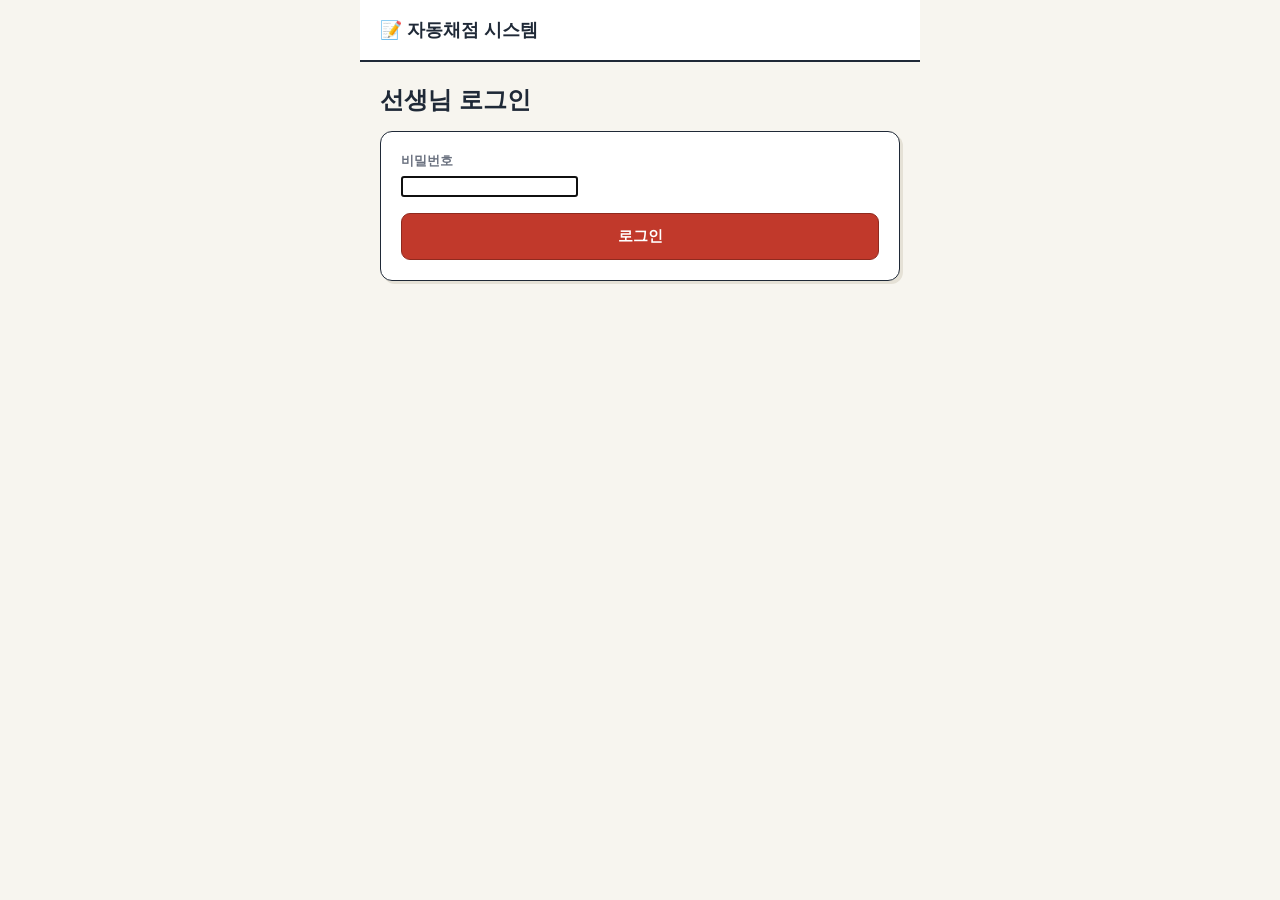
<file: bank_upload.html>
<!doctype html>
<html lang="ko">
<head>
<meta charset="utf-8">
<meta name="viewport" content="width=device-width, initial-scale=1, maximum-scale=1">
<meta name="theme-color" content="#C1392B">
<title>문항 가져오기 - 자동 채점 시스템</title>
<link rel="stylesheet" href="css/style.css?v=202609290852">
</head>
<body>
<template id="page-content">
  <span class="backlink"><a href="bank_list.html">← 문제은행</a></span>
  <h1>PDF에서 문항 가져오기</h1>
  <p class="muted">시험지 PDF를 올리면 문항을 하나씩 잘라내요. <b>왼쪽에 PDF를 띄워놓고 보면서 오른쪽에 정답·난이도를 입력</b>하세요. 여러 파일을 한 번에 골라도 돼요. 단원은 파일명으로 미리 채워드려요.</p>
  <div id="error-banner"></div>

  <div class="card" id="pick-card">
    <label>시험지 PDF (여러 개 선택 가능)</label>
    <input type="file" id="pdf-files" accept="application/pdf" multiple>
    <button type="button" class="btn primary" id="scan-btn" style="width:100%; margin-top:16px;">문항 자동으로 잘라내기</button>
  </div>

  <div id="review-area" style="display:none;">
    <p class="hint" id="review-summary"></p>

    <div class="card" style="display:flex; gap:14px; align-items:center; flex-wrap:wrap;">
      <div style="display:flex; gap:8px; align-items:center; flex-wrap:wrap;">
        <b>난이도 일괄</b>
        <div class="seg" id="bulk-diff"><button type="button" data-d="상">상</button><button type="button" data-d="중">중</button><button type="button" data-d="하">하</button></div>
        <button type="button" class="btn ghost" id="bulk-clear" style="padding:7px 10px;">모두 미정</button>
      </div>
      <div class="diff-inputs" style="margin:0;">
        <b>🤖 자동 추정</b> 상 <input type="text" id="pct-top" value="30" inputmode="numeric">% · 하 <input type="text" id="pct-low" value="30" inputmode="numeric">%
        <button type="button" class="btn primary" id="auto-diff" style="padding:7px 12px;">다시 분류</button>
      </div>
      <span class="hint" style="flex-basis:100%; margin:0;">자동 추정은 해설 길이·계산/자료 유무 등으로 매긴 <b>추정</b>이에요. 틀릴 수 있으니 카드에서 눌러 고치세요.</span>
    </div>

    <div id="bulk-cards"></div>

    <div class="split">
      <div class="pane-left">
        <div class="vhead">
          <select id="v-file" style="margin:0; padding:6px; font-size:13px; max-width:180px;"></select>
          <input type="number" id="go-page" min="1" placeholder="쪽">
          <button type="button" class="btn ghost" id="go-btn">이동</button>
          <button type="button" class="btn outline" id="go-answer">정답 쪽으로</button>
          <button type="button" class="btn ghost" id="zoom-out">−</button>
          <button type="button" class="btn ghost" id="zoom-in">＋</button>
          <span class="hint" id="v-now" style="margin:0;"></span>
        </div>
        <div class="vscroll" id="vscroll"></div>
      </div>
      <div class="pane-right">
        <p class="hint">💡 정답칸에 숫자를 치면 다음 문항으로 넘어가요. 정답칸을 누르면 왼쪽 PDF에서 그 문항의 정답 위치를 찾아줘요. 문제 그림을 누르면 크게 보여요.</p>
        <div id="cards"></div>
        <button type="button" class="btn primary" id="save-btn" style="width:100%; margin:16px 0;">체크된 문항 문제은행에 저장</button>
      </div>
    </div>
  </div>
  <datalist id="unit-list"></datalist>
</template>

<script src="js/vendor/pdf.min.js?v=202609290852"></script>
<script src="js/config.js?v=202609290852"></script>
<script src="js/api.js?v=202609290852"></script>
<script src="js/common.js?v=202609290852"></script>
<script src="js/bankcore.js?v=202609290852"></script>
<script src="js/pdfui.js?v=202609290852"></script>
<script src="js/pdfview.js?v=202609290852"></script>
<script>
requireLogin();
renderHeader({ wide: true, wider: true });
setupPdfJs();
const $ = id => document.getElementById(id);
const CROP_SCALE = BankCore.CROP_SCALE;
let items = [];   // {fileIndex, source, q, canvas, explCanvas, preview, snippetUrl, unit, answer, difficulty, diffScore, num}
let files = [];   // {name, doc, scan, startPage}
let pane = null, viewFi = -1;

callApi('listQuestions', { password: getTeacherPassword() }).then(res => {
  if (!res.ok) return;
  const units = Array.from(new Set(res.questions.map(q => q.unit)));
  $('unit-list').innerHTML = units.map(u => '<option value="' + escapeHtml(u) + '">').join('');
}).catch(() => {});

$('scan-btn').addEventListener('click', async function () {
  const chosen = Array.from($('pdf-files').files);
  $('error-banner').innerHTML = '';
  if (!chosen.length) { $('error-banner').innerHTML = '<div class="banner error">PDF 파일을 선택해주세요.</div>'; return; }
  items = []; files = []; viewFi = -1;
  showSpinner('PDF 분석 중...');
  try {
    for (let fi = 0; fi < chosen.length; fi++) {
      const f = chosen[fi];
      updateSpinner('(' + (fi + 1) + '/' + chosen.length + ') ' + f.name + ' 분석 중...');
      const { doc } = await loadPdfDoc(f);
      const scan = await BankCore.scanPdf(doc);

      // 글자로 된 정답표가 있으면 읽어서 미리 채운다
      let tableInfo = null;
      try { tableInfo = await BankCore.parseAnswerTable(doc, scan); } catch (e) {}
      if (tableInfo && Object.keys(tableInfo.answers).length) {
        Object.keys(tableInfo.answers).forEach(n => {
          if (!scan.answers[n]) scan.answers[n] = { page: null, rect: null, text: tableInfo.answers[n] };
          else if (!scan.answers[n].text) scan.answers[n].text = tableInfo.answers[n];
        });
      }
      const lastQ = scan.questionPages.length ? Math.max.apply(null, scan.questionPages) : 0;
      const startPage = scan.answerPages[0] || (tableInfo && tableInfo.pages[0]) || (lastQ && lastQ < scan.pageCount ? lastQ + 1 : scan.pageCount);
      files.push({ name: f.name, doc: doc, scan: scan, startPage: startPage });

      let dScores = {};
      try { dScores = await BankCore.difficultyScores(doc, scan); } catch (e) {}
      let subj = {};
      try { subj = await BankCore.subjectiveGuess(doc, scan); } catch (e) {}
      const defaultUnit = baseNoExt(f.name);
      for (let k = 0; k < scan.questions.length; k++) {
        const q = scan.questions[k];
        updateSpinner('(' + (fi + 1) + '/' + chosen.length + ') ' + f.name + ' — ' + (k + 1) + '/' + scan.questions.length + '번 문항 자르는 중');
        const canvas = await BankCore.renderRect(doc, q.page, q.rect, CROP_SCALE, true);
        const ans = scan.answers[q.num];
        let snippetUrl = '';
        if (ans && !ans.text && ans.rect) {
          try { snippetUrl = (await BankCore.renderRect(doc, ans.page, ans.rect, 3, false)).toDataURL('image/png'); } catch (e) {}
        }
        let explCanvas = null;
        const ex = scan.explanations && scan.explanations[q.num];
        if (ex) { try { explCanvas = await BankCore.renderExplanation(doc, ex, 2.2); } catch (e) {} }
        items.push({
          fileIndex: fi, source: f.name, q: q, canvas: canvas, explCanvas: explCanvas, explInfo: ex || null,
          preview: await BankCore.textPreview(doc, q.page, q.rect, 60),
          snippetUrl: snippetUrl, difficulty: '', diffScore: (dScores[q.num] === undefined ? null : dScores[q.num]),
          unit: defaultUnit, answer: subj[q.num] ? '-' : (ans && ans.text ? ans.text : ''),
        });
      }
    }
    if (!items.length) {
      $('error-banner').innerHTML = '<div class="banner error">문항을 찾지 못했어요. 문항 번호가 텍스트로 된 PDF인지 확인해주세요.</div>';
    } else {
      autoClassify();
      renderAll();
    }
  } catch (err) {
    $('error-banner').innerHTML = '<div class="banner error">PDF를 읽는 중 문제가 생겼어요: ' + escapeHtml(err.message) + '</div>';
  }
  hideSpinner();
});

function refreshSummary() {
  const vals = items.map((it, i) => { const el = document.querySelector('input.ans-input[data-i="' + i + '"]'); return el ? el.value : it.answer; });
  const nSub = vals.filter(v => v === '-').length;
  const nAns = vals.filter(v => v && v !== '-').length;
  $('review-summary').textContent = '총 ' + items.length + '개 문항 (' + files.length + '개 파일) · 정답이 채워진 객관식 ' + nAns + '개 · 주관식 ' + nSub + '개' +
    (nSub ? ' (문제 글자로 추정했거나 직접 체크한 것 — 아니면 「주관식」 체크를 해제하세요)' : '');
}

function renderAll() {
  $('review-area').style.display = 'block';
  refreshSummary();
  $('v-file').innerHTML = files.map((f, i) => '<option value="' + i + '">' + escapeHtml(f.name) + '</option>').join('');
  $('v-file').style.display = files.length > 1 ? '' : 'none';

  // 파일별 정답 붙여넣기 칸
  $('bulk-cards').innerHTML = files.map((f, i) => `
    <div class="card" style="padding:10px 12px;">
      <b style="font-size:13px;">${escapeHtml(f.name)}</b> <span class="hint">정답 붙여넣기 (예: 31425… / 1③ 2① … / 줄마다 1. 3)</span>
      <div style="display:flex; gap:8px; align-items:flex-start; margin-top:6px;">
        <textarea class="bulk-ta" data-fi="${i}" rows="2" style="flex:1; padding:8px; border:1.5px solid var(--line); border-radius:8px; font-family:inherit;"></textarea>
        <button type="button" class="btn outline bulk-apply" data-fi="${i}" style="padding:8px 12px;">적용</button>
      </div>
      <div class="hint bulk-msg" data-fi="${i}"></div>
    </div>`).join('');
  document.querySelectorAll('.bulk-apply').forEach(b => b.addEventListener('click', () => applyBulkAnswers(parseInt(b.dataset.fi, 10))));

  $('cards').innerHTML = items.map((it, i) => `
    <div class="qc" id="item-${i}" data-i="${i}">
      <div><img class="qthumb" data-i="${i}" src="${it.canvas.toDataURL('image/png')}" title="누르면 크게 보여요"></div>
      <div>
        <div class="qmeta">${escapeHtml(it.source)} · p.${it.q.page} · ${it.q.num}번
          <label class="bank-include-label" style="display:inline-flex; margin-left:8px; font-size:12px;"><input type="checkbox" class="inc" data-i="${i}" checked> 포함</label></div>
        <div class="qrow2">
          <div><div style="display:flex; justify-content:space-between; align-items:center; gap:8px;"><label style="margin:0;">정답</label><label class="sub-chk" title="주관식이면 체크 — 자동 채점에서 빠져요"><input type="checkbox" class="subchk" data-i="${i}"> 주관식</label></div><input type="text" class="ans-input bank-answer-input big-ans" data-i="${i}" inputmode="numeric" maxlength="1" value="${escapeHtml(it.answer)}"></div>
          <div><label>난이도</label><div class="seg diff-seg" data-i="${i}" data-init="${it.difficulty}"><button type="button" data-d="상">상</button><button type="button" data-d="중">중</button><button type="button" data-d="하">하</button></div></div>
          <div style="flex:1; min-width:150px;"><label>단원</label><input type="text" class="unit-in" data-i="${i}" list="unit-list" value="${escapeHtml(it.unit)}"></div>
        </div>
        ${it.snippetUrl ? '<img class="snip" src="' + it.snippetUrl + '" title="원본 정답 표시">' : ''}
        ${it.explCanvas ? '<div class="hint" style="margin:4px 0 0;">📝 해설도 같이 저장돼요</div>' : ''}
        <details>
          <summary>잘림 조정 · 문제 글자 보기</summary>
          ${it.preview ? '<p class="hint bank-text-preview">' + escapeHtml(it.preview) + '</p>' : ''}
          <div class="bank-crop-adjust">
            <div><label>위 여백(pt)</label><input type="text" id="top-${i}" value="0" class="bank-adj-input"></div>
            <div><label>아래 여백(pt)</label><input type="text" id="bot-${i}" value="0" class="bank-adj-input"></div>
            <button type="button" class="btn ghost bank-recrop-btn" data-i="${i}">다시 자르기</button>
          </div>
          <p class="hint">음수 = 넓게, 양수 = 좁게</p>
        </details>
      </div>
    </div>`).join('');

  attachAnswerAdvance($('cards'));
  document.querySelectorAll('.diff-seg').forEach(seg => paintSeg(seg, seg.dataset.init));
  document.querySelectorAll('.diff-seg').forEach(seg => {
    const i = parseInt(seg.dataset.i, 10);
    seg.querySelectorAll('button').forEach(b => b.addEventListener('click', () => {
      items[i].difficulty = items[i].difficulty === b.dataset.d ? '' : b.dataset.d;
      paintSeg(seg, items[i].difficulty);
    }));
  });
  document.querySelectorAll('.bank-recrop-btn').forEach(b => b.addEventListener('click', () => recrop(parseInt(b.dataset.i, 10))));
  document.querySelectorAll('.qthumb').forEach(im => im.addEventListener('click', () => zoomImg(im.src)));
  document.querySelectorAll('input.ans-input').forEach(inp => {
    const i = parseInt(inp.dataset.i, 10), card = document.getElementById('item-' + i);
    const chk = card.querySelector('.subchk');
    inp.addEventListener('focus', () => focusItem(i));
    inp.addEventListener('input', () => { if (inp.value === '-') { setSubjective(inp, true, card); chk.checked = true; refreshSummary(); } });
    chk.addEventListener('change', () => { setSubjective(inp, chk.checked, card); if (!chk.checked) inp.focus(); refreshSummary(); });
    if (items[i].answer === '-') { setSubjective(inp, true, card); chk.checked = true; }     // 문제 글자로 추정한 주관식
  });
  refreshSummary();
  setupPane();
}

// ── 왼쪽 PDF ──
async function showFile(fi, page) {
  if (!pane) pane = new PdfPane($('vscroll'));
  if (viewFi !== fi) {
    viewFi = fi;
    $('v-file').value = fi;
    await pane.setDoc(files[fi].doc, page || files[fi].startPage);
  } else if (page) pane.scrollToPage(page);
}
function setupPane() {
  pane = null; viewFi = -1;
  $('vscroll').innerHTML = '';
  showFile(0);
}
$('v-file').addEventListener('change', () => showFile(parseInt($('v-file').value, 10)));
$('go-btn').addEventListener('click', () => { const p = parseInt($('go-page').value, 10); if (p && pane) pane.scrollToPage(p); });
$('go-page').addEventListener('keydown', e => { if (e.key === 'Enter') { e.preventDefault(); $('go-btn').click(); } });
$('go-answer').addEventListener('click', () => { if (viewFi >= 0) showFile(viewFi, files[viewFi].startPage); });
$('zoom-in').addEventListener('click', () => pane && pane.setScale(pane.scale * 1.2));
$('zoom-out').addEventListener('click', () => pane && pane.setScale(pane.scale / 1.2));

// 정답칸을 누르면: 그 문항의 파일을 왼쪽에 띄우고, 정답(해설) 위치에 빨간 테두리를 표시
async function focusItem(i) {
  const it = items[i];
  document.querySelectorAll('.qc.focus').forEach(x => x.classList.remove('focus'));
  document.getElementById('item-' + i).classList.add('focus');
  $('v-now').textContent = it.q.num + '번 문항';
  const f = files[it.fileIndex];
  const a = f.scan.answers[it.q.num];
  const ex = f.scan.explanations && f.scan.explanations[it.q.num];
  await showFile(it.fileIndex);
  if (a && a.page && a.rect) pane.highlight(a.page, a.rect);
  else if (ex && ex.segments.length) pane.highlight(ex.segments[0].page, ex.segments[0].rect);
}

// ── 정답 붙여넣기 (파일별) ──
function applyBulkAnswers(fi) {
  const ta = document.querySelector('.bulk-ta[data-fi="' + fi + '"]');
  const msg = document.querySelector('.bulk-msg[data-fi="' + fi + '"]');
  const r = parseBulkAnswers(ta.value);
  const mine = items.map((it, i) => ({ it: it, i: i })).filter(x => x.it.fileIndex === fi).sort((a, b) => a.it.q.num - b.it.q.num);
  let n = 0;
  r.answers.forEach((a, k) => {
    if (!a) return;
    const target = r.mode === 'pairs' ? mine.find(x => x.it.q.num === k + 1) : mine[k];
    if (!target) return;
    const inp = document.querySelector('input.ans-input[data-i="' + target.i + '"]');
    const card = document.getElementById('item-' + target.i), chk = card.querySelector('.subchk');
    if (a === '-') { setSubjective(inp, true, card); chk.checked = true; }
    else { if (inp.disabled) { setSubjective(inp, false, card); chk.checked = false; } inp.value = a; }
    target.it.answer = a; n++;
  });
  msg.innerHTML = n + '개를 채웠어요 (' + (r.mode === 'pairs' ? '번호+정답' : '순서대로') + ', 이 파일 문항 ' + mine.length + '개).' +
    (r.parsed !== mine.length && r.mode === 'seq' ? ' <span style="color:#B45309; font-weight:700;">⚠️ 붙여넣은 정답 ' + r.parsed + '개 ≠ 문항 ' + mine.length + '개, 확인해주세요.</span>' : ' ✅');
  refreshSummary();
}

// 절대 좌표 rect를 자른 이미지(base) 기준 상대 좌표로 바꾼다 (소수 첫째 자리까지)
function relRect(nr, base) {
  if (!nr || !base) return null;
  const r = v => Math.round(v * 10) / 10;
  return [r(nr[0] - base[0]), r(nr[1] - base[1]), r(nr[2] - base[0]), r(nr[3] - base[1])];
}

// ── 난이도 ──
function paintSeg(seg, d) { seg.querySelectorAll('button').forEach(b => b.classList.toggle('on', b.dataset.d === d)); }
function autoClassify() {
  const top = Math.max(0, Math.min(100, parseInt($('pct-top').value, 10) || 0));
  const low = Math.max(0, Math.min(100 - top, parseInt($('pct-low').value, 10) || 0));
  const byFile = {};
  items.forEach((it, i) => { if (it.diffScore !== null) (byFile[it.fileIndex] = byFile[it.fileIndex] || []).push(i); });
  Object.values(byFile).forEach(list => {
    if (list.length < 3) return;
    const res = BankCore.classifyByRank(list.map(i => items[i].diffScore), top, low);
    list.forEach((i, k) => { items[i].difficulty = res[k]; });
  });
}
$('auto-diff').addEventListener('click', () => {
  autoClassify();
  items.forEach((it, i) => { const seg = document.querySelector('.diff-seg[data-i="' + i + '"]'); if (seg) paintSeg(seg, it.difficulty); });
});
function applyBulkDiff(d) {
  items.forEach((it, i) => { it.difficulty = d; const seg = document.querySelector('.diff-seg[data-i="' + i + '"]'); if (seg) paintSeg(seg, d); });
  paintSeg($('bulk-diff'), d);
}
$('bulk-diff').querySelectorAll('button').forEach(b => b.addEventListener('click', () => applyBulkDiff(b.dataset.d)));
$('bulk-clear').addEventListener('click', () => applyBulkDiff(''));

async function recrop(i) {
  const it = items[i];
  const top = parseFloat($('top-' + i).value) || 0, bot = parseFloat($('bot-' + i).value) || 0;
  it.q.rect = [it.q.rect[0], it.q.rect[1] + top, it.q.rect[2], it.q.rect[3] + bot];
  $('top-' + i).value = 0; $('bot-' + i).value = 0;
  it.canvas = await BankCore.renderRect(files[it.fileIndex].doc, it.q.page, it.q.rect, CROP_SCALE, false);
  document.querySelector('.qthumb[data-i="' + i + '"]').src = it.canvas.toDataURL('image/png');
}

$('save-btn').addEventListener('click', async function () {
  const picked = [];
  let bad = 0;
  items.forEach((it, i) => {
    if (!document.querySelector('.inc[data-i="' + i + '"]').checked) return;
    it.unit = document.querySelector('.unit-in[data-i="' + i + '"]').value.trim();
    it.answer = document.querySelector('input.ans-input[data-i="' + i + '"]').value.trim();
    if (!it.unit) { bad++; return; }
    picked.push(it);
  });
  if (bad) { alert('단원이 비어있는 문항이 ' + bad + '개 있어요. 단원을 입력하거나 "포함"을 해제해주세요.'); return; }
  if (!picked.length) { alert('저장할 문항이 없어요.'); return; }
  const noAns = picked.filter(it => !it.answer).length;
  if (noAns && !confirm('정답이 비어있는 문항이 ' + noAns + '개 있어요. (나중에 문제은행에서 채울 수 있어요) 그대로 저장할까요?')) return;

  showSpinner('저장 중... 0/' + picked.length);
  try {
    // 문항마다 드라이브에 이미지 파일을 만드느라 서버가 오래 걸리므로, 3문항씩 묶어서 3개 요청을 동시에 보낸다
    const BATCH = 3, PARALLEL = 3;
    const chunks = [];
    for (let s = 0; s < picked.length; s += BATCH) chunks.push(picked.slice(s, s + BATCH));
    let done = 0, next = 0, failure = null;
    const worker = async () => {
      while (!failure) {
        const k = next++;
        if (k >= chunks.length) return;
        const payload = chunks[k].map(it => ({
          id: 'q' + Date.now().toString(36) + Math.random().toString(36).slice(2, 8),
          unit: it.unit, answer: it.answer, source: it.source, textPreview: it.preview,
          imageBase64: BankCore.canvasToBase64(it.canvas),
          explBase64: it.explCanvas ? BankCore.canvasToBase64(it.explCanvas) : '',
          difficulty: it.difficulty || '', diffScore: it.diffScore,
          numRect: relRect(it.q.numRect, it.q.rect),
          explNumRect: (it.explInfo && it.explInfo.numRect && it.explInfo.segments.length) ? relRect(it.explInfo.numRect, it.explInfo.segments[0].rect) : null,
        }));
        const res = await callApi('saveQuestions', { password: getTeacherPassword(), questions: payload });
        if (!res.ok) { failure = new Error(res.error || '저장 실패'); return; }
        done += payload.length;
        updateSpinner('저장 중... ' + done + '/' + picked.length);
      }
    };
    await Promise.all(Array.from({ length: Math.min(PARALLEL, chunks.length) }, worker));
    if (failure) throw failure;
    location.href = 'bank_list.html';
  } catch (err) {
    hideSpinner();
    alert('저장 중 오류가 났어요: ' + err.message + '\n(이미 저장된 일부 문항은 문제은행에 들어가 있을 수 있어요)');
  }
});
</script>
</body>
</html>
</file>
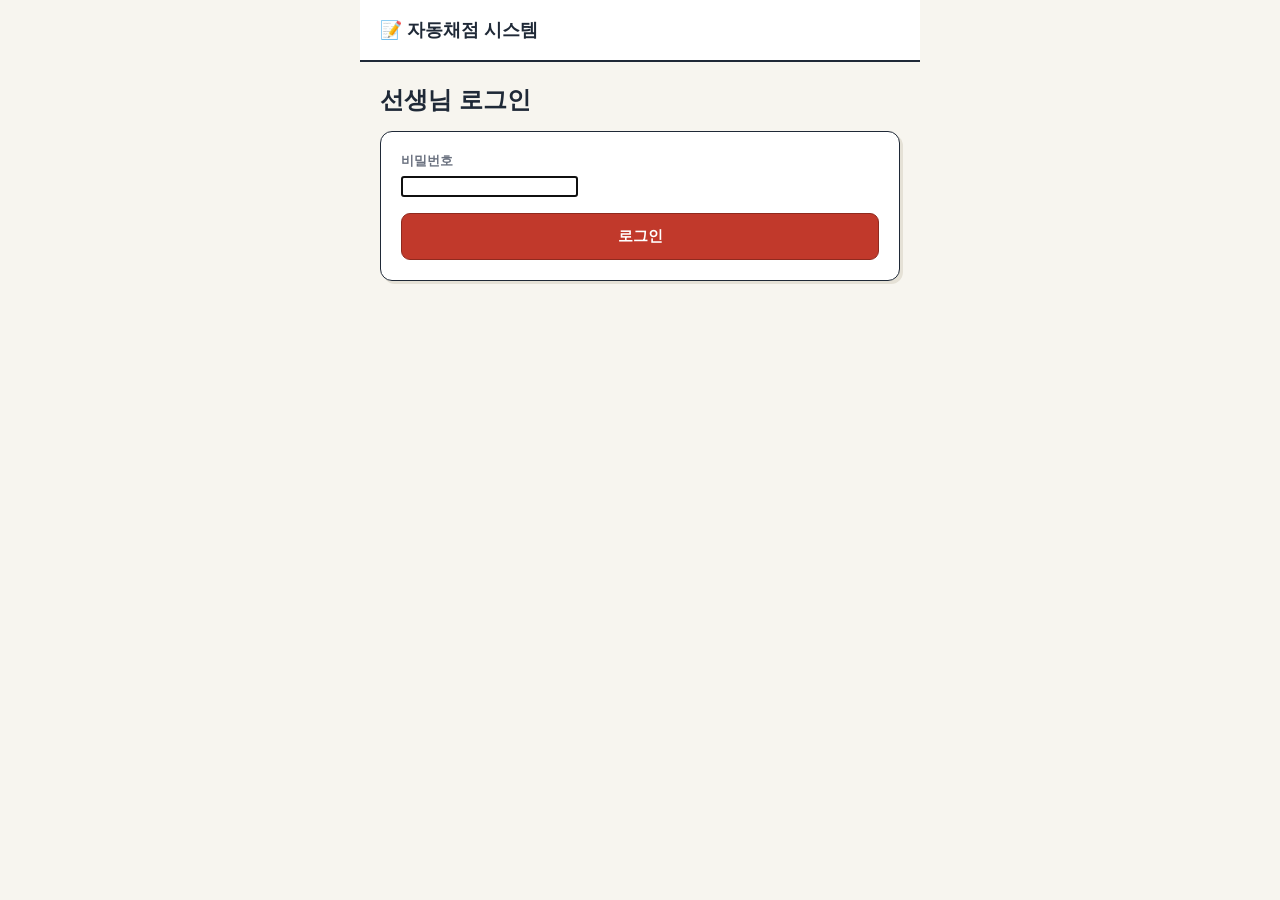
<file: records.html>
<!doctype html>
<html lang="ko">
<head>
<meta charset="utf-8">
<meta name="viewport" content="width=device-width, initial-scale=1, maximum-scale=1">
<meta name="theme-color" content="#C1392B">
<title>시험 기록 관리 - 자동 채점 시스템</title>
<link rel="stylesheet" href="css/style.css?v=202609290852">
</head>
<body>
<template id="page-content">
  <span class="backlink"><a href="index.html">← 홈으로</a></span>
  <h1>시험 기록 관리</h1>
  <p class="muted" id="total-text">불러오는 중...</p>

  <div class="search-bar">
    <input type="text" id="q" placeholder="학생 이름으로 검색">
  </div>
  <div id="exam-chips" style="display:flex; flex-wrap:wrap; gap:6px; margin:10px 0;"></div>
  <div style="display:flex; gap:14px; align-items:center; margin:6px 0 14px;">
    <span class="hint" style="margin:0;">정렬</span>
    <select id="sort-sel" style="margin:0; padding:8px 10px; font-size:13px;">
      <option value="date-desc">최신 제출순</option>
      <option value="date-asc">오래된 제출순</option>
      <option value="score-asc">점수 낮은순</option>
      <option value="score-desc">점수 높은순</option>
      <option value="name">이름순</option>
    </select>
  </div>

  <div id="list"></div>
  <div id="pager" class="sort-bar" style="justify-content:center;"></div>
</template>

<script src="js/vendor/pdf.min.js?v=202609290852"></script>
<script src="js/config.js?v=202609290852"></script>
<script src="js/api.js?v=202609290852"></script>
<script src="js/common.js?v=202609290852"></script>
<script src="js/bankcore.js?v=202609290852"></script>
<script src="js/pdfui.js?v=202609290852"></script>
<script>
requireLogin();
renderHeader({ wide: true });
setupPdfJs();
const $ = id => document.getElementById(id);
const PER_PAGE = 20;
let all = [], examFilter = '', page = 1;

async function load() {
  try {
    const res = await callApi('listSubmissions', { password: getTeacherPassword() });
    if (!res.ok) { $('total-text').textContent = res.error; return; }
    all = res.submissions;
    await ensureBankUnits();
    render();
  } catch (e) { $('total-text').textContent = '서버에 연결할 수 없어요.'; }
}

function filtered() {
  const q = $('q').value.trim().toLowerCase();
  let list = all.filter(s => (!examFilter || s.examId === examFilter) && (!q || String(s.studentName).toLowerCase().includes(q)));
  const sort = $('sort-sel').value;
  const byDate = (a, b) => new Date(a.submittedAt) - new Date(b.submittedAt);
  if (sort === 'date-asc') list = list.slice().sort(byDate);
  else if (sort === 'date-desc') list = list.slice().sort((a, b) => byDate(b, a));
  else if (sort === 'score-asc') list = list.slice().sort((a, b) => a.score100 - b.score100);
  else if (sort === 'score-desc') list = list.slice().sort((a, b) => b.score100 - a.score100);
  else if (sort === 'name') list = list.slice().sort((a, b) => String(a.studentName).localeCompare(String(b.studentName), 'ko'));
  return list;
}

// 학생이 틀린 문항이 어느 단원 소속인지 집계한다 (문제은행에서 만든 시험일 때만 가능)
function wrongUnits(s) {
  const correct = s.correctAnswers || [], ids = s.sourceQuestionIds || [];
  const given = String(s.answers || '').split(',');
  if (!ids.length || ids.length !== correct.length) return { count: 0, byUnit: {} };
  const byUnit = {};
  let count = 0;
  for (let i = 0; i < correct.length; i++) {
    if (correct[i] === '-') continue;              // 주관식은 자동 채점 대상이 아니므로 제외
    if (String(given[i] || '') === String(correct[i])) continue;   // 맞힌 문항
    count++;
    const unit = (bankUnitOf[ids[i]] || '__unknown__');
    byUnit[unit] = (byUnit[unit] || 0) + 1;
  }
  return { count: count, byUnit: byUnit };
}
// "새 시험지 등록"으로 올린(문제은행 출처 정보가 없는) 시험에서 틀린 객관식 문항 수
function wrongCountNoSource(s) {
  const correct = s.correctAnswers || [];
  if (!correct.length || (s.sourceQuestionIds && s.sourceQuestionIds.length)) return 0;
  const given = String(s.answers || '').split(',');
  let n = 0;
  for (let i = 0; i < correct.length; i++) {
    if (correct[i] === '-') continue;
    if (String(given[i] || '') !== String(correct[i])) n++;
  }
  return n;
}

// PDF를 다시 읽어서 틀린 문항의 글자를 뽑고, 문제은행에서 내용이 비슷한 문항을 찾는다.
// (이 시험은 문제은행 출처 정보가 없어서, 단원이 아니라 "글자 내용"으로 비슷함을 가늠한다 — 완벽하진 않다.)
async function findTextMatches(s) {
  const d = await callApi('getExamDetail', { password: getTeacherPassword(), id: s.examId });
  if (!d.ok || !d.pdfUrl) throw new Error('시험지 PDF 주소를 못 찾았어요.');
  const doc = await pdfjsLib.getDocument({ url: d.pdfUrl }).promise;
  const scan = await BankCore.scanPdf(doc);
  const correct = s.correctAnswers || [];
  const given = String(s.answers || '').split(',');
  const queries = [];
  for (let i = 0; i < correct.length; i++) {
    if (correct[i] === '-' || String(given[i] || '') === String(correct[i])) continue;
    const q = scan.questions.find(x => x.num === i + 1);
    if (!q) continue;
    const text = await BankCore.textPreview(doc, q.page, q.rect, 120);
    if (text) queries.push({ num: i + 1, text: text });
  }
  if (!queries.length) throw new Error('틀린 문항의 글자를 PDF에서 읽지 못했어요. (그림으로 된 문항일 수 있어요)');
  const bankRes = await callApi('listQuestions', { password: getTeacherPassword() });
  if (!bankRes.ok) throw new Error('문제은행을 불러오지 못했어요.');
  const { picks } = BankCore.findSimilarQuestions(queries, bankRes.questions, [], 1);
  return { picks: picks, tried: queries.length };
}

let bankUnitOf = {};   // 문항 id -> 단원 (문제은행 목록에서 한 번만 불러와 캐시)
async function ensureBankUnits() {
  if (Object.keys(bankUnitOf).length) return;
  try {
    const r = await callApi('listQuestions', { password: getTeacherPassword() });
    if (r.ok) r.questions.forEach(q => { bankUnitOf[q.id] = q.unit; });
  } catch (e) {}
}

function render() {
  $('total-text').textContent = '전체 ' + all.length + '건의 제출 기록이 있어요.';

  const counts = {};
  all.forEach(s => { const k = s.examId; counts[k] = counts[k] || { title: s.examTitle, n: 0 }; counts[k].n++; });
  const exams = Object.entries(counts).sort((a, b) => b[1].n - a[1].n);
  $('exam-chips').innerHTML =
    '<button class="sort-btn ' + (examFilter ? '' : 'active') + '" data-e="">전체 시험</button>' +
    exams.map(([id, v]) => '<button class="sort-btn ' + (examFilter === id ? 'active' : '') + '" data-e="' + id + '">' + escapeHtml(v.title) + ' (' + v.n + ')</button>').join('');
  $('exam-chips').querySelectorAll('button').forEach(b => b.addEventListener('click', () => { examFilter = b.dataset.e; page = 1; render(); }));

  const list = filtered();
  const pages = Math.max(1, Math.ceil(list.length / PER_PAGE));
  page = Math.min(page, pages);
  const slice = list.slice((page - 1) * PER_PAGE, page * PER_PAGE);

  $('list').innerHTML = slice.length ? slice.map((s, i) => `
    <div class="card record-row" data-key="${i}">
      <div class="record-main">
        <div>
          <b>${escapeHtml(s.studentName)}</b>
          <span class="muted" style="margin-left:8px;">${escapeHtml(s.examTitle)}</span>
        </div>
        <div class="hint">${formatDate(s.submittedAt)}</div>
      </div>
      <div class="record-side">
        <span class="score-badge ${s.total && s.score === s.total ? 'pass' : 'fail'}" id="badge-${i}">${s.total ? s.score100 + '점' : '-'}</span>
        <span class="hint">(${s.score}/${s.total})</span>
        <button type="button" class="btn ghost edit-btn" data-i="${i}" style="padding:7px 12px;">점수 수정</button>
        <button type="button" class="btn danger del-btn" data-i="${i}" style="padding:7px 12px;">삭제</button>
        ${(() => { const wu = wrongUnits(s); return wu.count ? '<button type="button" class="btn outline wrong-btn" data-i="' + i + '" style="padding:7px 12px;">📝 오답 유사문제 (' + wu.count + '개)</button>' : ''; })()}
        ${(() => { const wc = wrongCountNoSource(s); return wc ? '<button type="button" class="btn outline textmatch-btn" data-i="' + i + '" style="padding:7px 12px;">🔍 비슷한 문제 찾기 (' + wc + '개)</button>' : ''; })()}
      </div>
      <div class="edit-panel" id="edit-${i}" style="display:none;">
        <label>정답 수</label><input type="text" class="edit-score" id="es-${i}" value="${s.score}" inputmode="numeric" style="width:70px; display:inline-block; margin:0 8px;">
        <label>전체 문항 수</label><input type="text" class="edit-total" id="et-${i}" value="${s.total}" inputmode="numeric" style="width:70px; display:inline-block; margin:0 8px;">
        <button type="button" class="btn primary save-btn" data-i="${i}" style="padding:7px 12px;">저장</button>
        <span class="hint edit-msg" id="msg-${i}"></span>
      </div>
    </div>`).join('') : '<div class="card center muted">해당하는 기록이 없어요.</div>';

  slice.forEach((s, i) => {
    document.querySelector('.edit-btn[data-i="' + i + '"]').addEventListener('click', () => {
      const p = $('edit-' + i); p.style.display = p.style.display === 'none' ? 'block' : 'none';
    });
    document.querySelector('.save-btn[data-i="' + i + '"]').addEventListener('click', async () => {
      const score = $('es-' + i).value.trim(), total = $('et-' + i).value.trim();
      const msg = $('msg-' + i); msg.textContent = '저장 중…';
      const res = await callApi('updateSubmissionScore', { password: getTeacherPassword(), examId: s.examId, studentName: s.studentName, submittedAt: s.submittedAt, score: score, total: total });
      if (res.ok) {
        s.score = res.score; s.total = res.total; s.score100 = res.score100;
        const badge = $('badge-' + i); badge.textContent = res.total ? res.score100 + '점' : '-';
        badge.className = 'score-badge ' + (res.total && res.score === res.total ? 'pass' : 'fail');
        document.getElementById('edit-' + i).previousElementSibling.querySelector('.hint').textContent = '(' + res.score + '/' + res.total + ')';
        msg.textContent = '✅ 저장됨';
      } else { msg.textContent = '⚠️ ' + res.error; }
    });
    document.querySelector('.del-btn[data-i="' + i + '"]').addEventListener('click', async () => {
      if (!confirm(s.studentName + '님의 "' + s.examTitle + '" 제출 기록을 삭제할까요? 되돌릴 수 없어요.')) return;
      const res = await callApi('deleteSubmission', { password: getTeacherPassword(), examId: s.examId, studentName: s.studentName, submittedAt: s.submittedAt });
      if (res.ok) { all = all.filter(x => x !== s); render(); } else alert(res.error);
    });
    const wrongBtn = document.querySelector('.wrong-btn[data-i="' + i + '"]');
    if (wrongBtn) wrongBtn.addEventListener('click', () => {
      const wu = wrongUnits(s);
      delete wu.byUnit['__unknown__'];
      if (!Object.keys(wu.byUnit).length) { alert('틀린 문항의 단원 정보를 찾을 수 없어요. (문제은행에서 지워진 문항일 수 있어요)'); return; }
      const param = encodeURIComponent(JSON.stringify(wu.byUnit));
      location.href = 'bank_compose.html?units=' + param + '&excludeExam=' + encodeURIComponent(s.examId);
    });
    const textBtn = document.querySelector('.textmatch-btn[data-i="' + i + '"]');
    if (textBtn) textBtn.addEventListener('click', async () => {
      textBtn.disabled = true; const origText = textBtn.textContent; textBtn.textContent = '찾는 중...';
      try {
        const { picks, tried } = await findTextMatches(s);
        if (!picks.length) { alert('문제은행에서 비슷한 문항을 찾지 못했어요. (아직 관련 단원 문항이 적을 수 있어요)'); return; }
        if (picks.length < tried) alert('틀린 ' + tried + '문항 중 ' + picks.length + '개만 비슷한 문항을 찾았어요.');
        const ids = encodeURIComponent(JSON.stringify(picks.map(p => p.id)));
        const title = encodeURIComponent(s.examTitle + ' - 비슷한 문제');
        location.href = 'bank_compose.html?directIds=' + ids + '&title=' + title;
      } catch (e) { alert('비슷한 문항을 찾는 중 오류가 났어요: ' + e.message); }
      finally { textBtn.disabled = false; textBtn.textContent = origText; }
    });
  });

  $('pager').innerHTML = pages > 1 ?
    (page > 1 ? '<button class="sort-btn" id="prev">← 이전</button>' : '') +
    '<span class="sort-btn active">' + page + ' / ' + pages + '</span>' +
    (page < pages ? '<button class="sort-btn" id="next">다음 →</button>' : '') : '';
  if ($('prev')) $('prev').addEventListener('click', () => { page--; render(); window.scrollTo(0, 0); });
  if ($('next')) $('next').addEventListener('click', () => { page++; render(); window.scrollTo(0, 0); });
}

$('q').addEventListener('input', () => { page = 1; render(); });
$('sort-sel').addEventListener('change', () => { page = 1; render(); });
load();
</script>
</body>
</html>
</file>
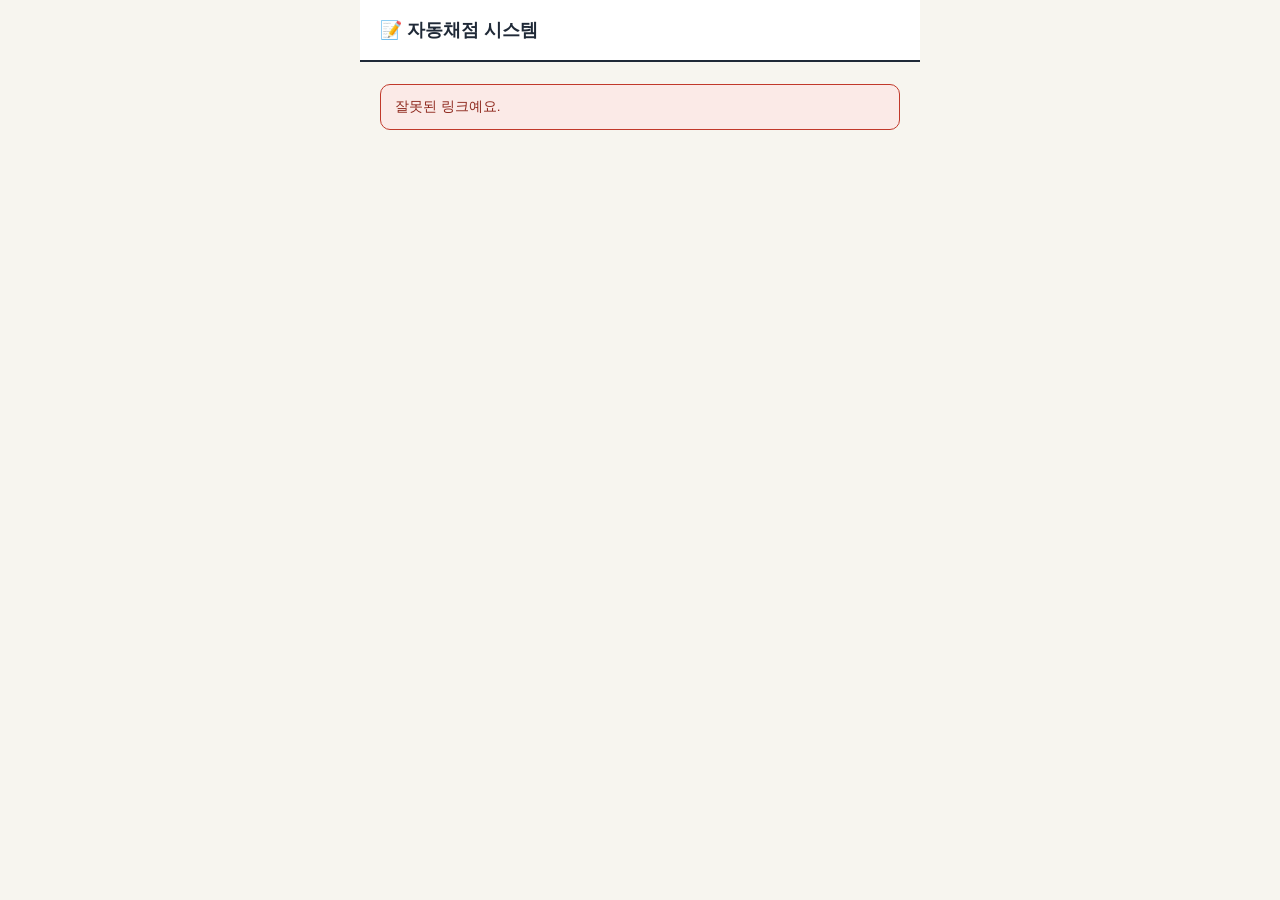
<file: student_exam.html>
<!doctype html>
<html lang="ko">
<head>
<meta charset="utf-8">
<meta name="viewport" content="width=device-width, initial-scale=1, maximum-scale=1">
<meta name="theme-color" content="#C1392B">
<title>답안 제출 - 자동 채점 시스템</title>
<link rel="stylesheet" href="css/style.css?v=202609290852">
</head>
<body>
<template id="page-content">
  <div id="content-area" class="muted">불러오는 중...</div>
</template>

<script src="js/config.js?v=202609290852"></script>
<script src="js/api.js?v=202609290852"></script>
<script src="js/common.js?v=202609290852"></script>
<script>
renderHeader();  // 학생은 로그인 필요 없음 — requireLogin() 호출 안 함

const examId = new URLSearchParams(location.search).get('id');
function escapeHtml(v) { return String(v == null ? '' : v).replace(/[&<>"']/g, function (c) { return { '&': '&amp;', '<': '&lt;', '>': '&gt;', '"': '&quot;', "'": '&#39;' }[c]; }); }
let answerCount = 0;
let subjective = [];   // 주관식 문항 번호(1부터)
const isSub = i => subjective.indexOf(i + 1) >= 0;
let studentAnswers = [];

async function loadExam() {
  const area = document.getElementById('content-area');
  if (!examId) { area.innerHTML = '<div class="banner error">잘못된 링크예요.</div>'; return; }

  try {
    const res = await callApi('getExamPublic', { id: examId });
    if (!res.ok) { area.innerHTML = '<div class="banner error">' + res.error + '</div>'; return; }

    answerCount = res.answerCount;
    subjective = res.subjective || [];
    studentAnswers = new Array(answerCount).fill('');

    area.innerHTML = `
      <h1>${res.title}</h1>
      <p class="muted">이름과 정답을 입력하고 제출하면 바로 채점돼요.${subjective.length ? '<br><b>주관식(' + subjective.join(', ') + '번)은 회색으로 표시돼요.</b> 여기서 입력하지 않고 선생님이 따로 채점해요.' : ''}</p>
      <form id="answer-form" class="card">
        <label>이름</label>
        <input type="text" id="student-name" required>
        <div id="answer-grid" style="margin-top:16px;"></div>
        <button type="submit" class="btn primary" style="width:100%; margin-top:20px;">제출하고 채점받기</button>
      </form>
    `;

    const grid = document.getElementById('answer-grid');
    for (let i = 0; i < answerCount; i++) {
      const row = document.createElement('div');
      if (isSub(i)) {
        row.className = 'qrow is-sub';
        row.innerHTML = `<span class="qnum">${i + 1}</span><span class="sub-note">주관식 · 입력하지 않아요 (선생님이 채점)</span>`;
        grid.appendChild(row);
        continue;
      }
      row.className = 'qrow';
      row.innerHTML = `
        <span class="qnum">${i + 1}</span>
        <div class="ans-btns">
          ${[1, 2, 3, 4, 5].map(n => `<button type="button" class="ans-btn" data-q="${i}" data-v="${n}">${n}</button>`).join('')}
        </div>`;
      grid.appendChild(row);
    }
    grid.querySelectorAll('.ans-btn').forEach(btn => {
      btn.addEventListener('click', function () {
        const q = this.dataset.q, v = this.dataset.v;
        studentAnswers[q] = v;
        grid.querySelectorAll(`.ans-btn[data-q="${q}"]`).forEach(b => b.classList.remove('selected'));
        this.classList.add('selected');
      });
    });

    document.getElementById('answer-form').addEventListener('submit', submitAnswers);
  } catch (err) {
    area.innerHTML = '<div class="banner error">서버에 연결할 수 없어요.</div>';
  }
}

async function submitAnswers(e) {
  e.preventDefault();
  const name = document.getElementById('student-name').value.trim();
  if (!name) return;
  if (studentAnswers.some((a, i) => !isSub(i) && !a)) { alert('주관식이 아닌 모든 문항에 답을 선택해주세요.'); return; }

  const btn = e.target.querySelector('button[type=submit]');
  btn.disabled = true;
  btn.textContent = '채점 중...';

  try {
    const res = await callApi('submitAnswer', { id: examId, studentName: name, answers: studentAnswers });
    if (!res.ok) { alert(res.error || '제출에 실패했어요.'); btn.disabled = false; btn.textContent = '제출하고 채점받기'; return; }

    document.getElementById('content-area').innerHTML = `
      <h1>채점 결과</h1>
      <div class="card center">
        <p class="muted">${name}님</p>
        <div class="score-badge ${res.total && res.score === res.total ? 'pass' : 'fail'}" style="font-size:30px; padding:10px 28px;">
          ${res.total ? to100(res.score, res.total) + '점' : '객관식 없음'}
        </div>
        <p class="hint" style="margin-top:8px;">${res.total ? '객관식 ' + res.total + '문항 중 ' + res.score + '개 정답 · 100점 만점 환산' : ''}</p>
        ${(res.subjective && res.subjective.length) ? '<p class="hint" style="margin-top:4px;">주관식 ' + res.subjective.length + '문항(' + res.subjective.join(', ') + '번)은 점수에 합산하지 않아요. 선생님이 따로 채점해요.</p>' : ''}
      </div>
      ${res.explUrl ? '<a class="btn primary" href="' + res.explUrl + '" target="_blank" style="width:100%;">📝 해설지 보기</a>' : ''}
      <h2>문항별 정답</h2>
      <div class="card">
        ${res.correctAnswers.map((ans, i) => String(ans) === '-' ? `
          <div class="submission-row" style="color:#9CA3AF; background:#F3F4F6;">
            <span>${i + 1}번</span>
            <span>주관식 (자동 채점 제외)</span>
          </div>` : `
          <div class="submission-row">
            <span>${i + 1}번</span>
            <span>내 답: ${res.studentAnswers[i]} · 정답: ${ans} ${String(res.studentAnswers[i]) === String(ans) ? '✅' : '❌'}</span>
          </div>`).join('')}
      </div>
    `;
  } catch (err) {
    alert('오류가 발생했어요: ' + err.message);
    btn.disabled = false;
    btn.textContent = '제출하고 채점받기';
  }
}

loadExam();
</script>
</body>
</html>
</file>
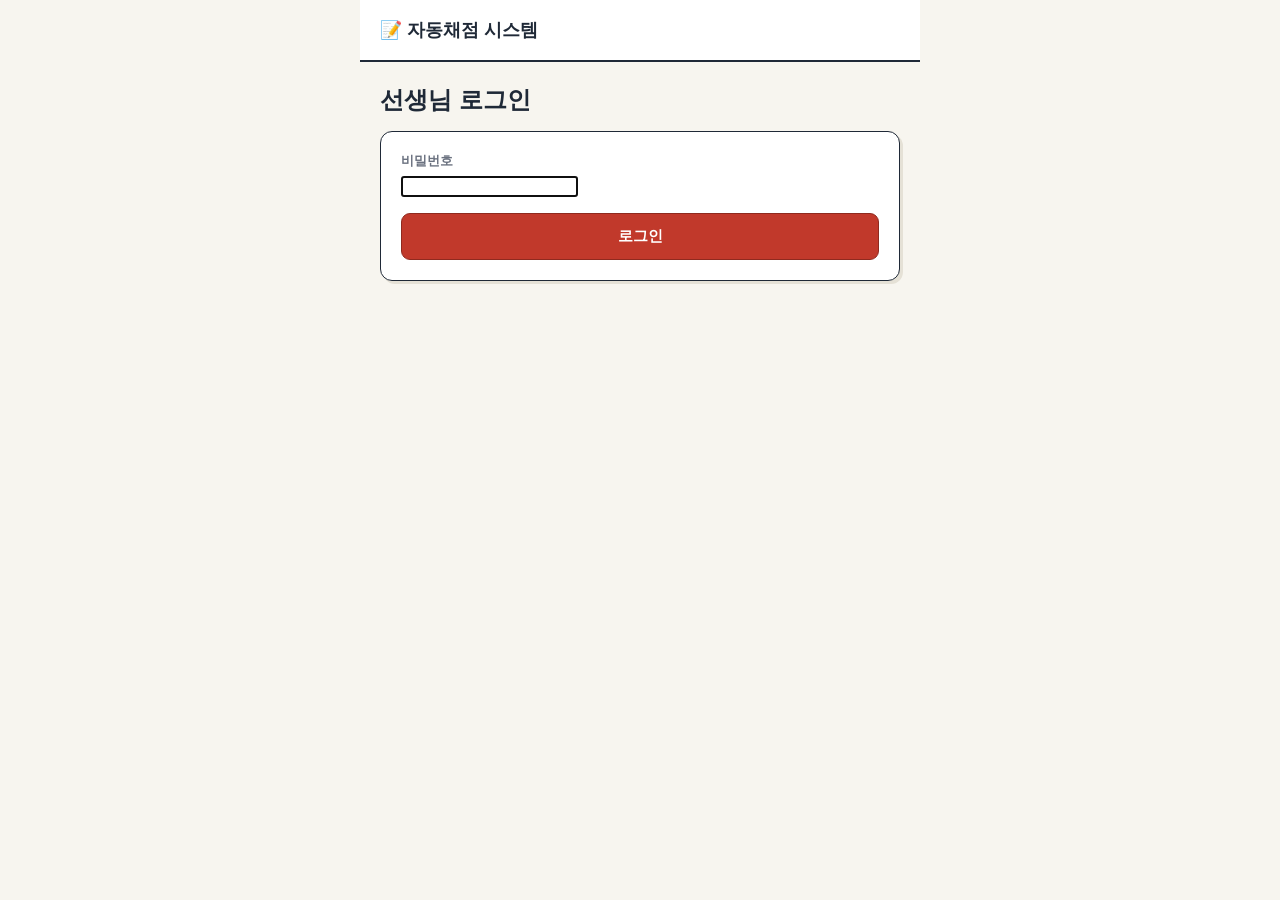
<file: teacher_change_password.html>
<!doctype html>
<html lang="ko">
<head>
<meta charset="utf-8">
<meta name="viewport" content="width=device-width, initial-scale=1, maximum-scale=1">
<meta name="theme-color" content="#C1392B">
<title>비밀번호 변경 - 자동 채점 시스템</title>
<link rel="stylesheet" href="css/style.css?v=202609290852">
</head>
<body>
<template id="page-content">
  <span class="backlink"><a href="index.html">← 홈으로</a></span>
  <h1>비밀번호 변경</h1>
  <div id="error-banner"></div>
  <form id="pw-form" class="card">
    <label>현재 비밀번호</label>
    <input type="password" id="old-pw" required>
    <label class="field-label-spaced">새 비밀번호</label>
    <input type="password" id="new-pw" required>
    <button type="submit" class="btn primary" style="width:100%; margin-top:16px;">변경하기</button>
  </form>
</template>

<script src="js/config.js?v=202609290852"></script>
<script src="js/api.js?v=202609290852"></script>
<script src="js/common.js?v=202609290852"></script>
<script>
requireLogin();
renderHeader();

document.getElementById('pw-form').addEventListener('submit', async function (e) {
  e.preventDefault();
  const oldPw = document.getElementById('old-pw').value;
  const newPw = document.getElementById('new-pw').value;
  const errorBox = document.getElementById('error-banner');
  try {
    const res = await callApi('changePassword', { oldPassword: oldPw, newPassword: newPw });
    if (res.ok) {
      sessionStorage.setItem('teacher_pw', newPw);
      alert('비밀번호가 변경됐어요.');
      location.href = 'index.html';
    } else {
      errorBox.innerHTML = '<div class="banner error">' + res.error + '</div>';
    }
  } catch (err) {
    errorBox.innerHTML = '<div class="banner error">서버에 연결할 수 없어요.</div>';
  }
});
</script>
</body>
</html>
</file>
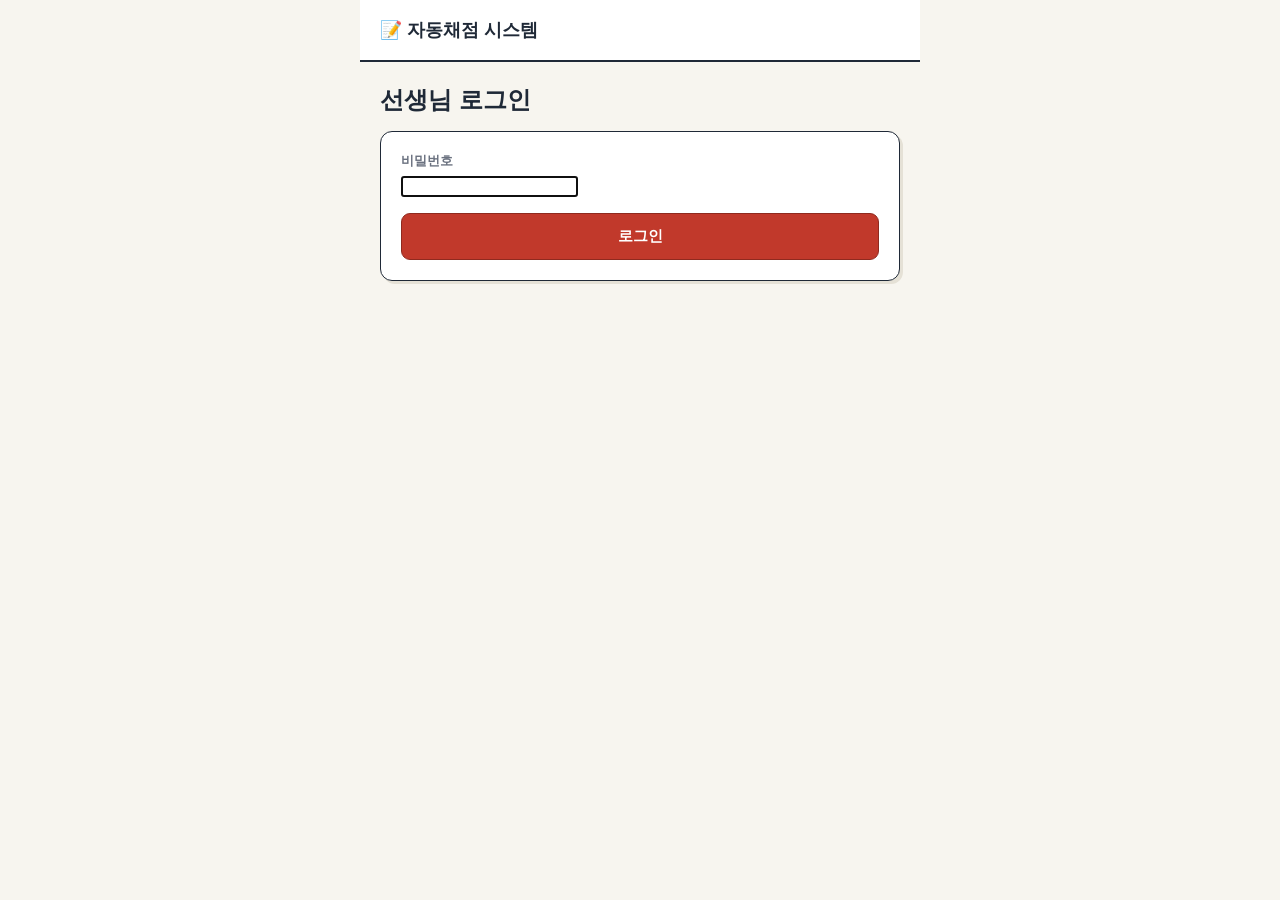
<file: teacher_exam.html>
<!doctype html>
<html lang="ko">
<head>
<meta charset="utf-8">
<meta name="viewport" content="width=device-width, initial-scale=1, maximum-scale=1">
<meta name="theme-color" content="#C1392B">
<title>시험지 상세 - 자동 채점 시스템</title>
<link rel="stylesheet" href="css/style.css?v=202609290852">
</head>
<body>
<template id="page-content">
  <span class="backlink"><a href="teacher_list.html">← 시험지 목록</a></span>
  <div id="detail-container" class="muted">불러오는 중...</div>
</template>

<script src="js/vendor/qrcode.min.js?v=202609290852"></script>
<script src="js/config.js?v=202609290852"></script>
<script src="js/api.js?v=202609290852"></script>
<script src="js/common.js?v=202609290852"></script>
<script src="js/pdfui.js?v=202609290852"></script>
<script>
requireLogin();
renderHeader();

const examId = new URLSearchParams(location.search).get('id');


(async function () {
  const container = document.getElementById('detail-container');
  if (!examId) { container.innerHTML = '<div class="banner error">잘못된 접근이에요.</div>'; return; }

  try {
    const res = await callApi('getExamDetail', { password: getTeacherPassword(), id: examId });
    if (!res.ok) { container.innerHTML = '<div class="banner error">' + res.error + '</div>'; return; }

    const studentUrl = location.origin + location.pathname.replace('teacher_exam.html', '') + 'student_exam.html?id=' + res.id;

    container.innerHTML = `
      <h1>${res.title}</h1>
      <p class="muted">${res.answers.length}문항${res.answers.some(a => a === '-') ? ' (주관식 ' + res.answers.filter(a => a === '-').length + ')' : ''} · ${formatDate(res.createdAt)} 등록</p>
      <div class="card center">
        <div id="qr-holder" class="qr-preview"></div>
        <a class="btn primary" href="${res.pdfUrl}" target="_blank" style="width:100%;">📄 ${res.explUrl ? 'QR 찍힌 PDF 다운로드' : '시험지 PDF 다운로드 (해설 포함)'}</a>
        ${res.explUrl ? '<a class="btn outline" href="' + res.explUrl + '" target="_blank" style="width:100%; margin-top:8px;">📝 해설지 PDF 열기 (예전 방식 — 따로 저장된 해설)</a>' : ''}
        <p class="hint">학생 제출 링크: <a href="${studentUrl}">${studentUrl}</a></p>
        <div style="display:flex; gap:8px; margin-top:12px;">
          ${res.sourceQuestionIds && res.sourceQuestionIds.length ? '<a class="btn outline" href="bank_compose.html?regen=' + res.id + '" style="flex:1; padding:9px;">🔁 유사 시험지 만들기</a>' : ''}
          <button type="button" class="btn danger" id="del-exam-btn" style="flex:1; padding:9px;">🗑 시험지 삭제</button>
        </div>
      </div>

      <h2>정답표</h2>
      <div class="card" style="line-height:2;">
        ${res.answers.map((a, i) => a === '-' ? '<span style="display:inline-block; min-width:64px; color:#9CA3AF;"><b>' + (i + 1) + '</b>번 <span class="tag-sub">주관식</span></span>' : '<span style="display:inline-block; min-width:64px;"><b>' + (i + 1) + '</b>번 ' + a + '</span>').join('')}
      </div>

      <h2>제출 현황 (${res.submissions.length}명) <a href="records.html" class="hint" style="font-weight:400;">→ 전체 기록 관리에서 보기</a></h2>
      <p class="hint">점수는 <b>객관식 ${res.answers.filter(a => a !== '-').length}문항</b>만 채점해서 <b>100점 만점으로 환산</b>한 값이에요.${res.answers.some(a => a === '-') ? ' 주관식 ' + res.answers.filter(a => a === '-').length + '문항은 합산하지 않아요.' : ''}
        ${res.submissions.length ? '<br>평균 <b>' + (Math.round(res.submissions.reduce((a, x) => a + (to100(x.score, x.total) || 0), 0) / res.submissions.length * 10) / 10) + '점</b> · 최고 <b>' + Math.max.apply(null, res.submissions.map(x => to100(x.score, x.total) || 0)) + '점</b> · 최저 <b>' + Math.min.apply(null, res.submissions.map(x => to100(x.score, x.total) || 0)) + '점</b>' : ''}</p>
      <div class="card">
        ${res.submissions.length === 0 ? '<p class="muted">아직 제출한 학생이 없어요.</p>' :
          res.submissions.map(s => `
            <div class="submission-row">
              <span>${escapeHtml(s.studentName)}</span>
              <span><span class="score-badge ${s.total && s.score === s.total ? 'pass' : 'fail'}">${to100(s.score, s.total) === null ? '-' : to100(s.score, s.total) + '점'}</span> <span class="hint">(${s.score}/${s.total})</span></span>
            </div>`).join('')}
      </div>
    `;

    const qrCanvas = document.createElement('canvas');
    QRCode.toCanvas(qrCanvas, studentUrl, { width: 160 }, function (err) {
      if (!err) document.getElementById('qr-holder').appendChild(qrCanvas);
    });

    document.getElementById('del-exam-btn').addEventListener('click', async () => {
      const alsoScores = confirm('"' + res.title + '" 시험지를 삭제할까요?\n\n확인을 누르면 제출 기록(학생 점수)도 함께 지워져요.\n제출 기록은 남기고 싶으면 취소한 뒤 다시 시도하지 말고, 시험지 목록에서 "삭제만"을 이용해주세요.');
      const btn = document.getElementById('del-exam-btn');
      btn.disabled = true; btn.textContent = '삭제 중...';
      try {
        const r = await callApi('deleteExam', { password: getTeacherPassword(), id: examId, deleteSubmissions: alsoScores });
        if (!r.ok) throw new Error(r.error || '삭제 실패');
        location.href = 'teacher_list.html';
      } catch (e) { alert('삭제 중 오류: ' + e.message); btn.disabled = false; btn.textContent = '🗑 시험지 삭제'; }
    });
  } catch (err) {
    container.innerHTML = '<div class="banner error">서버에 연결할 수 없어요.</div>';
  }
})();
</script>
</body>
</html>
</file>
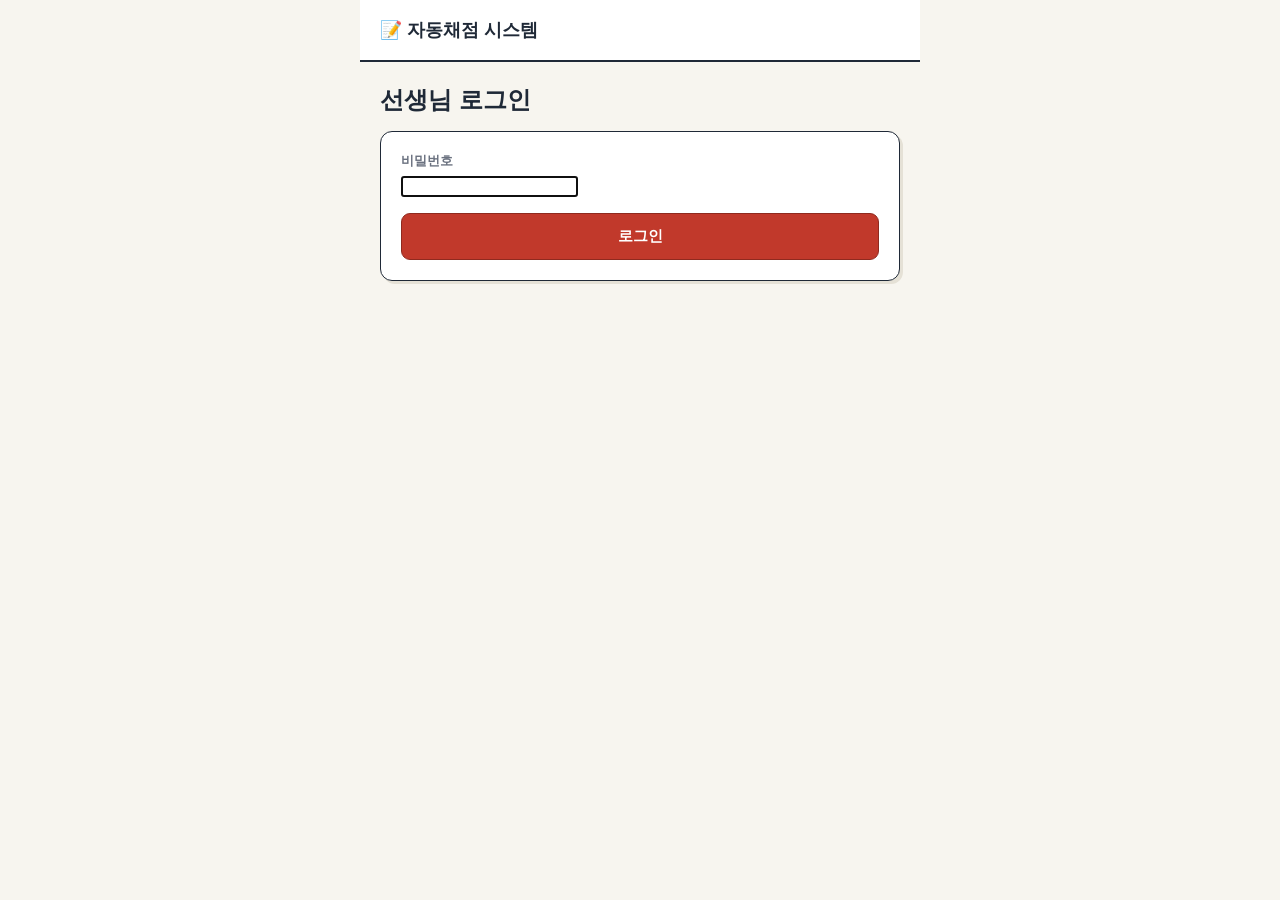
<file: teacher_list.html>
<!doctype html>
<html lang="ko">
<head>
<meta charset="utf-8">
<meta name="viewport" content="width=device-width, initial-scale=1, maximum-scale=1">
<meta name="theme-color" content="#C1392B">
<title>시험지 목록 - 자동 채점 시스템</title>
<link rel="stylesheet" href="css/style.css?v=202609290852">
</head>
<body>
<template id="page-content">
  <span class="backlink"><a href="index.html">← 홈으로</a></span>
  <h1>등록된 시험지</h1>
  <div id="list-container" class="muted">불러오는 중...</div>
</template>

<script src="js/config.js?v=202609290852"></script>
<script src="js/api.js?v=202609290852"></script>
<script src="js/common.js?v=202609290852"></script>
<script>
requireLogin();
renderHeader();

(async function () {
  const container = document.getElementById('list-container');
  try {
    const res = await callApi('listExams', { password: getTeacherPassword() });
    if (!res.ok) { container.innerHTML = '<div class="banner error">' + res.error + '</div>'; return; }
    if (res.exams.length === 0) {
      container.innerHTML = '<div class="card center muted">아직 등록된 시험지가 없어요.</div>';
      return;
    }
    container.innerHTML = res.exams.map(ex => `
      <div class="exam-list-item">
        <a href="teacher_exam.html?id=${ex.id}" style="text-decoration:none; color:inherit; display:block;">
          <div class="title">${ex.title}</div>
          <div class="meta">${ex.answerCount}문항${ex.subjectiveCount ? ' (주관식 ' + ex.subjectiveCount + ')' : ''} · 제출 ${ex.submissionCount}건 · ${formatDate(ex.createdAt)}</div>
        </a>
        <button type="button" class="btn danger del-exam-btn" data-id="${ex.id}" data-title="${escapeHtml(ex.title)}" style="margin-top:8px; padding:7px 12px; font-size:13px;">삭제</button>
      </div>
    `).join('');
    container.querySelectorAll('.del-exam-btn').forEach(b => b.addEventListener('click', async (e) => {
      e.preventDefault();
      const id = b.dataset.id, title = b.dataset.title;
      const alsoScores = confirm('"' + title + '" 시험지를 삭제할까요?\n\n확인을 누르면 제출 기록(학생 점수)도 함께 지워져요.\n제출 기록은 남기고 시험지만 지우려면 취소를 누른 뒤 다시 "삭제만"을 눌러주세요.');
      b.disabled = true; b.textContent = '삭제 중...';
      try {
        const res = await callApi('deleteExam', { password: getTeacherPassword(), id: id, deleteSubmissions: alsoScores });
        if (!res.ok) throw new Error(res.error || '삭제 실패');
        b.closest('.exam-list-item').remove();
      } catch (err) { alert('삭제 중 오류: ' + err.message); b.disabled = false; b.textContent = '삭제'; }
    }));
  } catch (err) {
    container.innerHTML = '<div class="banner error">서버에 연결할 수 없어요.</div>';
  }
})();
</script>
</body>
</html>
</file>
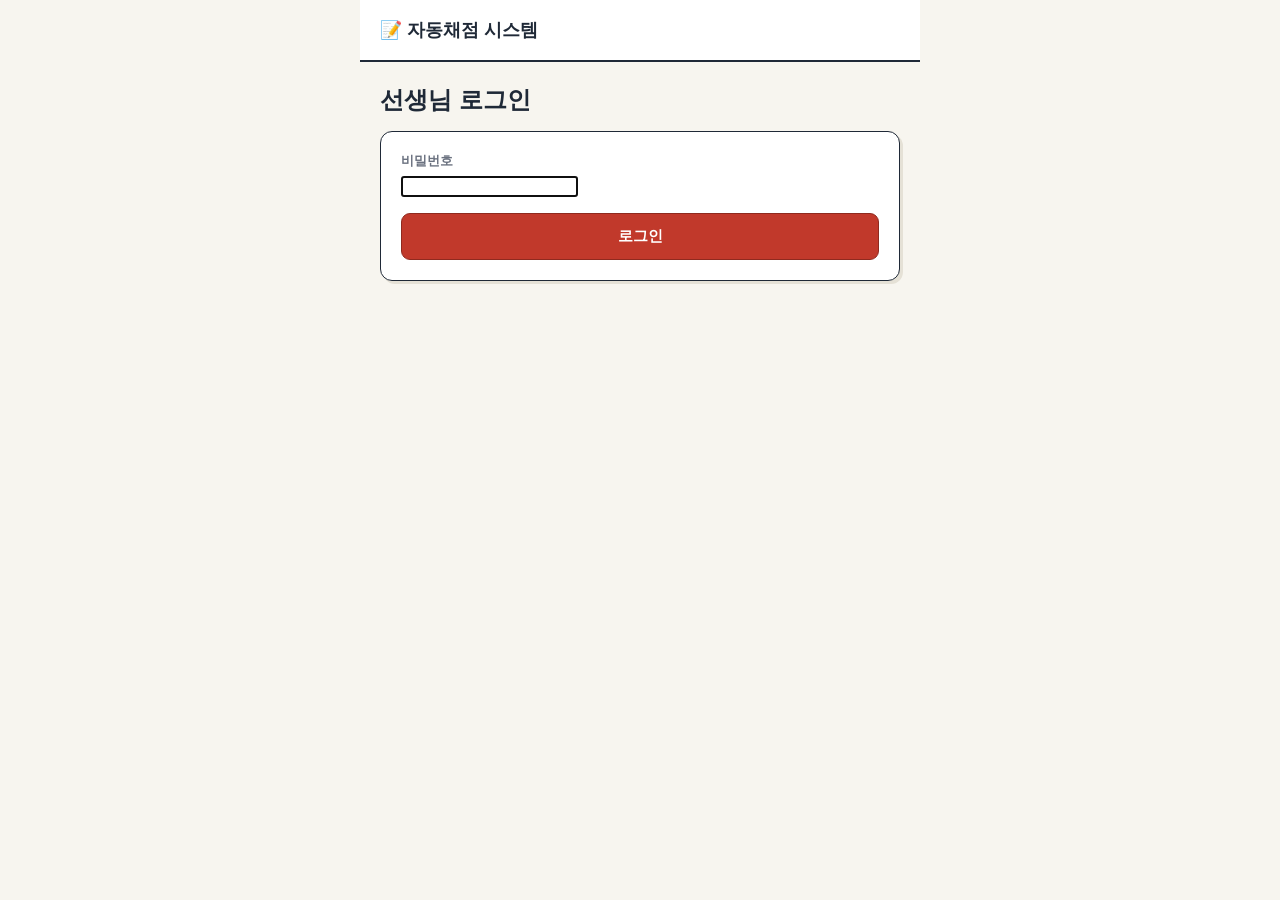
<file: teacher_login.html>
<!doctype html>
<html lang="ko">
<head>
<meta charset="utf-8">
<meta name="viewport" content="width=device-width, initial-scale=1, maximum-scale=1">
<meta name="theme-color" content="#C1392B">
<title>로그인 - 자동 채점 시스템</title>
<link rel="stylesheet" href="css/style.css?v=202609290852">
</head>
<body>
<template id="page-content">
  <h1>선생님 로그인</h1>
  <div id="error-banner"></div>
  <form id="login-form" class="card">
    <label>비밀번호</label>
    <input type="password" id="password" required autofocus>
    <button type="submit" class="btn primary" style="width:100%; margin-top:16px;">로그인</button>
  </form>
</template>

<script src="js/config.js?v=202609290852"></script>
<script src="js/api.js?v=202609290852"></script>
<script src="js/common.js?v=202609290852"></script>
<script>
renderHeader();

document.getElementById('login-form').addEventListener('submit', async function (e) {
  e.preventDefault();
  const password = document.getElementById('password').value;
  const errorBox = document.getElementById('error-banner');
  errorBox.innerHTML = '';
  try {
    const res = await callApi('login', { password: password });
    if (res.ok) {
      sessionStorage.setItem('teacher_pw', password);
      location.href = 'index.html';
    } else {
      errorBox.innerHTML = '<div class="banner error">비밀번호가 올바르지 않아요.</div>';
    }
  } catch (err) {
    errorBox.innerHTML = '<div class="banner error">서버에 연결할 수 없어요. API_URL 설정을 확인해주세요.</div>';
  }
});
</script>
</body>
</html>
</file>
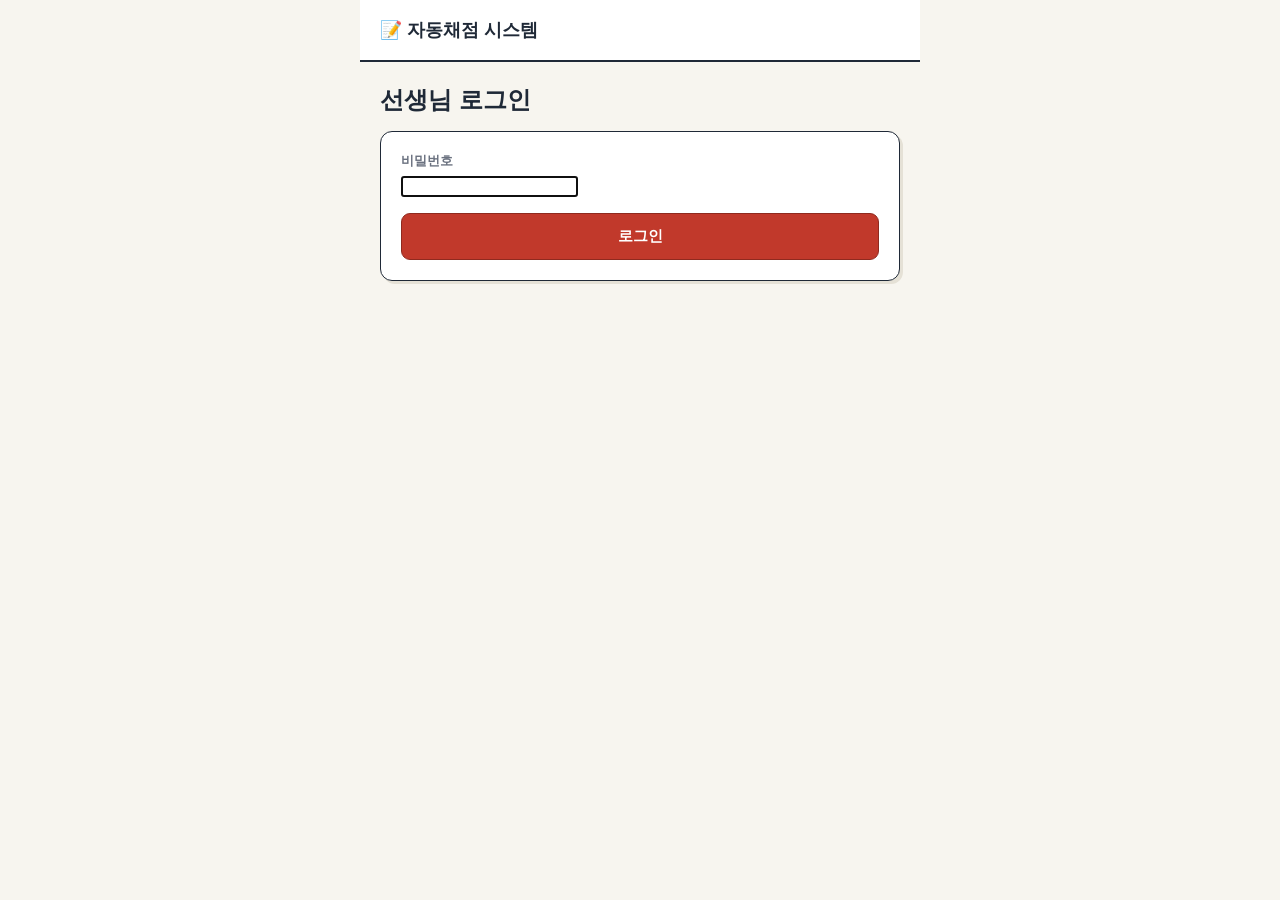
<file: teacher_new.html>
<!doctype html>
<html lang="ko">
<head>
<meta charset="utf-8">
<meta name="viewport" content="width=device-width, initial-scale=1, maximum-scale=1">
<meta name="theme-color" content="#C1392B">
<title>새 시험지 등록 - 자동 채점 시스템</title>
<link rel="stylesheet" href="css/style.css?v=202609290852">
</head>
<body>
<template id="page-content">
  <span class="backlink"><a href="index.html">← 홈으로</a></span>
  <h1>새 시험지 등록</h1>
  <p class="muted">시험지 PDF를 올리면 문항 수를 찾고, <b>왼쪽에 PDF를 띄워놓고 오른쪽에 정답을 입력</b>할 수 있어요.</p>
  <div id="error-banner"></div>

  <form id="new-exam-form">
    <div class="card">
      <label>시험지 PDF (문제 + 정답 페이지가 같이 있어도 돼요)</label>
      <input type="file" id="pdf-file" accept="application/pdf" required>
      <label class="field-label-spaced">시험지 이름</label>
      <input type="text" id="title" required>
      <div id="scan-summary" class="banner" style="margin:14px 0 0; display:none;"></div>
    </div>

    <div id="scan-result" style="display:none;">
      <div class="split">
        <!-- 왼쪽: PDF -->
        <div class="pane-left">
          <div class="vhead">
            <b>PDF</b>
            <input type="number" id="go-page" min="1" placeholder="쪽">
            <button type="button" class="btn ghost" id="go-btn">이동</button>
            <button type="button" class="btn outline" id="go-answer">정답 쪽으로</button>
            <button type="button" class="btn ghost" id="go-last">마지막 쪽</button>
            <button type="button" class="btn ghost" id="zoom-out">−</button>
            <button type="button" class="btn ghost" id="zoom-in">＋</button>
          </div>
          <div class="vhead" style="border-top:1px solid var(--line);">
            <button type="button" class="btn outline" id="redact-toggle">✂️ 지우기 모드</button>
            <span class="hint" id="redact-hint" style="margin:0;">PDF 위에서 드래그하면 그 자리를 흰색으로 지워요 (출처 워터마크, 기존 QR, 이름칸 등)</span>
          </div>
          <div id="watermark-candidates" style="display:none; padding:8px 10px; background:#FFF7ED; border-bottom:1px solid var(--line);"></div>
          <div id="redact-list" style="display:none; padding:8px 10px; background:#F3F4F6; border-bottom:1px solid var(--line); font-size:13px;"></div>
          <div class="vscroll" id="vscroll"></div>
        </div>

        <!-- 오른쪽: 정답 입력 -->
        <div class="pane-right">
          <div class="card">
            <div style="display:flex; gap:10px; align-items:flex-end; flex-wrap:wrap;">
              <div style="width:110px;"><label>문항 수</label><input type="number" id="question-count" min="1" max="200" style="margin:0;"></div>
              <button type="button" id="regen-btn" class="btn ghost" style="padding:10px 12px;">칸 다시 만들기</button>
            </div>
            <div class="entry-panel" id="entry-panel">
              <div class="entry-head">지금 입력할 문항: <b id="cur-n">1</b>번 <span class="muted" id="cur-total"></span></div>
              <div class="entry-snip" id="cur-snip"></div>
            </div>
            <p class="hint">💡 왼쪽 PDF를 보면서 숫자를 치면 자동으로 오른쪽 칸으로 넘어가요. (← → 방향키, Backspace로 되돌리기)<br>
              ✍️ <b>주관식 문항</b>은 칸 아래 <b>「주」</b> 버튼을 누르거나 <b>-</b>를 입력하세요. 회색으로 비활성화되고, 답 입력에서 건너뛰며, 학생 화면·자동 채점에서 빠져요.</p>
            <div class="box-row" id="boxes"></div>
            <div class="hint" id="sub-note" style="margin-top:6px;"></div>

            <label class="field-label-spaced">정답 붙여넣기 (선택)</label>
            <textarea id="bulk-input" rows="3" placeholder="예: 31425... / 1③ 2① 3④ ... / 1. 3 (줄마다) — 주관식은 -  (예: -3142-5). 붙여넣으면 위 칸이 한 번에 채워져요" style="width:100%; padding:10px; border:1.5px solid var(--line); border-radius:8px; font-family:inherit;"></textarea>
            <div class="hint" id="bulk-msg"></div>

            <div class="card" style="margin-top:14px; padding:12px 14px;">
              <b style="font-size:14px;">정답·해설 페이지</b>
              <p class="hint" id="answer-page-auto">자동으로는 못 찾았어요.</p>
              <p class="hint">자동으로 못 찾았거나 틀렸으면, 왼쪽 PDF에서 정답·해설이 있는 쪽을 확인하고 직접 입력하세요.</p>
              <div class="date-row">
                <div><input type="text" id="manual-ans-from" placeholder="시작 쪽"></div>
                <span class="date-sep">~</span>
                <div><input type="text" id="manual-ans-to" placeholder="끝 쪽"></div>
                <button type="button" class="btn outline" id="manual-ans-apply" style="padding:10px 14px;">이 범위로 적용</button>
              </div>
              <p class="hint" id="answer-page-status"></p>
            </div>
            <label class="bank-include-label" id="strip-answer-label" style="margin-top:10px; display:none;">
              <input type="checkbox" id="strip-answer" checked> 정답·해설 페이지는 빼고 QR 찍은 학생용 PDF 만들고, 뺀 페이지는 해설지로 저장
            </label>
            <div class="qr-opt">
              <label style="margin:0;">QR 코드 크기·위치</label>
              <div style="display:flex; gap:8px; flex-wrap:wrap; margin-top:6px;">
                <select id="qr-size"><option value="40">아주 작게</option><option value="50">작게</option><option value="60" selected>보통</option><option value="80">크게</option></select>
                <select id="qr-corner"><option value="top-right" selected>오른쪽 위</option><option value="top-left">왼쪽 위</option><option value="bottom-right">오른쪽 아래</option><option value="bottom-left">왼쪽 아래</option></select>
              </div>
              <div class="qr-prev" id="qr-prev"><canvas id="qr-prev-canvas" width="10" height="10"></canvas><div class="qr-box" id="qr-prev-box"></div></div>
              <p class="hint">빨간 네모가 QR이 찍힐 자리예요(첫 페이지 미리보기). <b>지문이나 그림을 가리면</b> 크기를 줄이거나 다른 모서리로 바꾸세요.</p>
            </div>
            <button type="submit" class="btn primary" style="width:100%; margin-top:16px;" id="submit-btn" disabled>시험지 등록하고 QR 만들기</button>
          </div>
        </div>
      </div>
    </div>
  </form>
</template>

<script src="js/vendor/qrcode.min.js?v=202609290852"></script>
<script src="js/vendor/pdf-lib.min.js?v=202609290852"></script>
<script src="js/vendor/pdf.min.js?v=202609290852"></script>
<script src="js/config.js?v=202609290852"></script>
<script src="js/api.js?v=202609290852"></script>
<script src="js/common.js?v=202609290852"></script>
<script src="js/bankcore.js?v=202609290852"></script>
<script src="js/pdfui.js?v=202609290852"></script>
<script src="js/pdfview.js?v=202609290852"></script>
<script>
requireLogin();
renderHeader({ wide: true, wider: true });
setupPdfJs();

let scanned = null, pdfInfo = null, answerInputs = [], snipUrls = {}, pane = null, answerStartPage = 1;
const $ = id => document.getElementById(id);

$('pdf-file').addEventListener('change', async function () {
  const file = this.files[0];
  if (!file) return;
  $('error-banner').innerHTML = '';
  if (!$('title').value) $('title').value = baseNoExt(file.name);
  showSpinner('PDF 분석 중...');
  try {
    pdfInfo = await loadPdfDoc(file);
    scanned = await BankCore.scanPdf(pdfInfo.doc, (p, n) => updateSpinner('PDF 분석 중... ' + p + '/' + n + '쪽'));

    // 정답이 글자로 된 표("1 ① 2 ③ ...")로 적혀 있으면 읽어서 미리 채운다
    let tableInfo = null;
    try { tableInfo = await BankCore.parseAnswerTable(pdfInfo.doc, scanned); } catch (e) {}
    let tableCount = 0;
    if (tableInfo && Object.keys(tableInfo.answers).length) {
      Object.keys(tableInfo.answers).forEach(n => {
        const cur = scanned.answers[n];
        if (!cur) { scanned.answers[n] = { page: null, rect: null, text: tableInfo.answers[n], fromTable: true }; tableCount++; }
        else if (!cur.text) { cur.text = tableInfo.answers[n]; cur.fromTable = true; tableCount++; }
      });
      if (!scanned.questionCount) scanned.questionCount = Math.max.apply(null, Object.keys(tableInfo.answers).map(Number));
    }

    scanned.subj = {};
    try { scanned.subj = await BankCore.subjectiveGuess(pdfInfo.doc, scanned); } catch (e) {}
    $('question-count').value = scanned.questionCount || 20;
    let msg = '📄 ' + scanned.pageCount + '쪽 · 문항 ' + scanned.questionCount + '개를 찾았어요.';
    if (scanned.answerPages.length) msg += ' 정답·해설은 ' + scanned.answerPages[0] + '~' + scanned.answerPages[scanned.answerPages.length - 1] + '쪽에서 찾았어요.';
    if (tableCount) msg += ' 정답표(' + tableInfo.pages.join(',') + '쪽)에서 ' + tableCount + '개를 읽어 미리 채웠어요. 왼쪽 PDF와 맞는지 확인하세요.';
    if (!scanned.answerPages.length && !tableCount) msg += ' 정답을 자동으로 읽지는 못했어요. 왼쪽 PDF의 정답 페이지를 보면서 입력하세요.';
    if (!scanned.questionCount) msg = '⚠️ 문항 번호를 자동으로 못 찾았어요. 문항 수를 직접 입력해주세요.';
    $('scan-summary').textContent = msg;
    $('scan-summary').style.display = 'block';
    $('scan-result').style.display = 'block';
    $('strip-answer-label').style.display = scanned.answerPages.length ? 'flex' : 'none';
    $('answer-page-auto').textContent = scanned.answerPages.length
      ? '자동으로 찾은 범위: ' + scanned.answerPages[0] + '~' + scanned.answerPages[scanned.answerPages.length - 1] + '쪽'
      : (tableCount ? '정답표(' + tableInfo.pages.join(',') + '쪽)에서 정답 글자는 읽었지만, 해설 페이지 범위는 못 찾았어요.' : '자동으로는 못 찾았어요.');
    $('answer-page-status').textContent = '';
    $('manual-ans-from').value = ''; $('manual-ans-to').value = '';

    // 왼쪽 PDF: 정답 쪽(없으면 문제 다음 쪽, 없으면 마지막 쪽)으로 미리 이동
    const lastQ = scanned.questionPages.length ? Math.max.apply(null, scanned.questionPages) : 0;
    answerStartPage = scanned.answerPages[0] || (tableInfo && tableInfo.pages[0]) || (lastQ && lastQ < scanned.pageCount ? lastQ + 1 : scanned.pageCount);
    $('go-page').max = scanned.pageCount;
    pane = new PdfPane($('vscroll'));
    pane.onRedactionsChange = renderRedactList;
    await pane.setDoc(pdfInfo.doc, answerStartPage);
    await buildBoxes();
    drawQrPreview();

    // 출처 워터마크·이름칸처럼 흔히 지우고 싶어하는 글자를 미리 찾아서 후보로 보여준다 (자동으로 지우지는 않음)
    try {
      const candidates = await BankCore.findWatermarkCandidates(pdfInfo.doc);
      if (candidates.length) {
        $('watermark-candidates').style.display = 'block';
        $('watermark-candidates').innerHTML = '<b style="font-size:13px;">🔎 지울 만한 후보를 찾았어요 (눌러서 추가하세요):</b><br>' +
          candidates.slice(0, 12).map((c, i) => '<button type="button" class="btn outline wm-add" data-i="' + i + '" style="padding:5px 10px; margin:4px 4px 0 0; font-size:12px;">' + escapeHtml(c.text).slice(0, 20) + ' (' + c.page + '쪽)</button>').join('');
        $('watermark-candidates').querySelectorAll('.wm-add').forEach(b => b.addEventListener('click', () => {
          const c = candidates[parseInt(b.dataset.i, 10)];
          pane.addRedaction(c.page, c.rect);
          pane.scrollToPage(c.page);
          b.disabled = true; b.textContent = '✓ 추가됨';
        }));
      } else {
        $('watermark-candidates').style.display = 'none';
      }
    } catch (e) {}
  } catch (err) {
    $('error-banner').innerHTML = '<div class="banner error">PDF를 읽지 못했어요: ' + escapeHtml(err.message) + '</div>';
  }
  hideSpinner();
});

// ── QR 자리 미리보기: 첫 페이지 작은 그림 위에 QR이 찍힐 위치를 빨간 네모로 보여준다 ──
let qrGeom = null;
async function drawQrPreview() {
  try {
    const page = await pdfInfo.doc.getPage(1);
    const vp1 = page.getViewport({ scale: 1 });
    const sc = 260 / vp1.width, vp = page.getViewport({ scale: sc });
    const cv = $('qr-prev-canvas');
    cv.width = Math.round(vp.width); cv.height = Math.round(vp.height);
    const ctx = cv.getContext('2d'); ctx.fillStyle = '#fff'; ctx.fillRect(0, 0, cv.width, cv.height);
    await page.render({ canvasContext: ctx, viewport: vp }).promise;
    qrGeom = { W: vp1.width, H: vp1.height, sc: sc };
    updateQrBox();
  } catch (e) {}
}
function qrOpts() { return { size: parseInt($('qr-size').value, 10), corner: $('qr-corner').value, margin: 10 }; }
function updateQrBox() {
  if (!qrGeom) return;
  const o = qrOpts(), pl = qrPlacement(qrGeom.W, qrGeom.H, o), bx = $('qr-prev-box');
  bx.style.left = Math.round(pl.x * qrGeom.sc) + 'px';
  bx.style.top = Math.round((qrGeom.H - pl.y - pl.size) * qrGeom.sc) + 'px';
  bx.style.width = Math.round(pl.size * qrGeom.sc) + 'px';
  bx.style.height = Math.round(pl.size * qrGeom.sc) + 'px';
}
$('qr-size').addEventListener('change', updateQrBox);
$('qr-corner').addEventListener('change', updateQrBox);

// 왼쪽 PDF 조작
$('go-btn').addEventListener('click', () => { const p = parseInt($('go-page').value, 10); if (p && pane) pane.scrollToPage(p); });
$('go-page').addEventListener('keydown', e => { if (e.key === 'Enter') { e.preventDefault(); $('go-btn').click(); } });
$('go-answer').addEventListener('click', () => pane && pane.scrollToPage(answerStartPage));

$('manual-ans-apply').addEventListener('click', function () {
  if (!scanned) return;
  const from = parseInt($('manual-ans-from').value, 10), to = parseInt($('manual-ans-to').value, 10) || from;
  if (!from || from < 1 || from > scanned.pageCount || to < from) {
    $('answer-page-status').innerHTML = '<span style="color:#B45309; font-weight:700;">⚠️ 쪽 번호를 확인해주세요. (1~' + scanned.pageCount + '쪽)</span>';
    return;
  }
  const pages = [];
  for (let p = from; p <= to; p++) pages.push(p);
  scanned.answerPages = pages;      // 자동 감지 결과를 덮어씀 — 이후 해설지 생성·정답표 검색에 이 범위가 쓰인다
  answerStartPage = from;
  $('strip-answer-label').style.display = 'flex';
  $('strip-answer').checked = true;
  $('answer-page-status').innerHTML = '✅ ' + from + '~' + to + '쪽을 정답·해설 페이지로 직접 지정했어요.';
  pane && pane.scrollToPage(from);
});
$('go-last').addEventListener('click', () => pane && pane.scrollToPage(scanned.pageCount));
$('zoom-in').addEventListener('click', () => pane && pane.setScale(pane.scale * 1.2));
$('zoom-out').addEventListener('click', () => pane && pane.setScale(pane.scale / 1.2));

$('redact-toggle').addEventListener('click', () => {
  if (!pane) return;
  pane.setRedactMode(!pane.redactMode);
  $('redact-toggle').classList.toggle('primary', pane.redactMode);
  $('redact-toggle').classList.toggle('outline', !pane.redactMode);
  $('redact-hint').textContent = pane.redactMode
    ? '지우기 모드 켜짐 — PDF 위에서 드래그해서 지울 영역을 표시하세요. 다시 누르면 꺼져요.'
    : 'PDF 위에서 드래그하면 그 자리를 흰색으로 지워요 (출처 워터마크, 기존 QR, 이름칸 등)';
});
function renderRedactList(list) {
  if (!list.length) { $('redact-list').style.display = 'none'; return; }
  $('redact-list').style.display = 'block';
  $('redact-list').innerHTML = '🗑 지우기로 표시한 자리 ' + list.length + '곳: ' +
    list.map((r, i) => '<button type="button" class="btn ghost rd-rm" data-i="' + i + '" style="padding:3px 8px; margin:2px; font-size:12px;">' + r.page + '쪽 ✕</button>').join('');
  $('redact-list').querySelectorAll('.rd-rm').forEach(b => b.addEventListener('click', () => pane.removeRedaction(parseInt(b.dataset.i, 10))));
}

// 지금 칸의 정답 위치를 왼쪽 PDF에서 찾아서 표시 + 오른쪽 위 패널에 크게 보여준다
function showCurrent(n) {
  $('cur-n').textContent = n;
  const a = scanned && scanned.answers[n];
  const box = $('cur-snip');
  if (a && a.text) {
    box.innerHTML = '<span class="txt-ans">' + (a.fromTable ? '정답표에서 읽음' : '원본 정답') + ': ' + escapeHtml(a.text) + '</span> <span class="muted">(미리 채웠어요. 맞는지 확인하세요)</span>';
  } else if (snipUrls[n]) {
    box.innerHTML = '<img src="' + snipUrls[n] + '">';
  } else {
    box.innerHTML = '<span class="muted">' + (a ? '정답 표시를 불러오는 중...' : '이 번호의 정답 위치를 자동으로 찾지 못했어요. 왼쪽 PDF의 정답 페이지에서 ' + n + '번을 찾아보세요.') + '</span>';
  }
  if (pane && a && a.page && a.rect) pane.highlight(a.page, a.rect);
}

async function buildBoxes() {
  const count = parseInt($('question-count').value, 10) || 0;
  $('cur-total').textContent = '/ 총 ' + count + '문항';
  const wrap = $('boxes');
  wrap.innerHTML = '';
  for (let n = 1; n <= count; n++) {
    const a = scanned && scanned.answers[n];
    const cell = document.createElement('div');
    cell.className = 'abox';
    cell.innerHTML = '<span>' + n + '</span><input type="text" class="ans-input" inputmode="numeric" maxlength="1" data-n="' + n + '" value="' + (a && a.text ? a.text : '') + '"><button type="button" class="sub-tog" title="주관식(자동 채점 제외)">주</button>';
    wrap.appendChild(cell);
  }
  answerInputs = attachAnswerAdvance(wrap);
  answerInputs.forEach(inp => {
    const n = parseInt(inp.dataset.n, 10);
    const cell = inp.closest('.abox');
    inp.addEventListener('focus', () => showCurrent(n));
    inp.addEventListener('input', () => {
      if (inp.value === '-') setSubjective(inp, true, cell);      // '-' 를 치면 주관식
      inp.classList.toggle('filled', !!inp.value);
      updateSubNote();
    });
    cell.querySelector('.sub-tog').addEventListener('click', () => {
      const on = !inp.disabled;
      setSubjective(inp, on, cell);
      if (!on) inp.focus();
      updateSubNote();
    });
    inp.classList.toggle('filled', !!inp.value);
    if (scanned && scanned.subj && scanned.subj[n]) setSubjective(inp, true, cell);   // 문제 글자로 추정한 주관식
  });
  $('submit-btn').disabled = false;
  updateSubNote(scanned && scanned.subj ? Object.keys(scanned.subj).filter(k => scanned.subj[k] && k <= count).length : 0);
  const firstOpen = answerInputs.find(i => !i.disabled);
  if (firstOpen) { showCurrent(parseInt(firstOpen.dataset.n, 10)); firstOpen.focus({ preventScroll: true }); }

  // 정답이 그림이라 글자로 못 읽는 경우, 그 부분을 크게 잘라서 미리 만들어 둔다
  snipUrls = {};
  if (scanned) {
    for (let n = 1; n <= count; n++) {
      const a = scanned.answers[n];
      if (!a || a.text || !a.rect) continue;
      try {
        const c = await BankCore.renderRect(pdfInfo.doc, a.page, a.rect, 5, false);
        snipUrls[n] = c.toDataURL('image/png');
        if ($('cur-n').textContent === String(n)) showCurrent(n);
      } catch (e) {}
    }
  }
}
$('regen-btn').addEventListener('click', buildBoxes);

function updateSubNote(guessed) {
  const subs = answerInputs.filter(i => i.disabled).map(i => i.dataset.n);
  const obj = answerInputs.length - subs.length;
  let t = '객관식 ' + obj + '문항 · 주관식 ' + subs.length + '문항' + (subs.length ? ' (' + subs.slice(0, 20).join(', ') + '번)' : '');
  if (guessed) t += ' — 문제 글자("쓰시오" 등)를 보고 주관식 ' + guessed + '개를 미리 회색으로 표시했어요. 아니면 「주」를 눌러 되돌리세요.';
  $('sub-note').textContent = t;
}

// 붙여넣기: 여러 형식을 알아서 해석
$('bulk-input').addEventListener('input', function () {
  const r = fillAnswersFromText(this.value, answerInputs);
  answerInputs.forEach(inp => inp.classList.toggle('filled', !!inp.value));
  updateSubNote();
  if (!this.value.trim()) { $('bulk-msg').textContent = ''; return; }
  const total = answerInputs.length;
  $('bulk-msg').innerHTML = r.filled + '개를 채웠어요 (' + (r.mode === 'pairs' ? '번호+정답 형식' : '순서대로') + ', 문항 ' + total + '개).' +
    (r.parsed !== total ? ' <span style="color:#B45309; font-weight:700;">⚠️ 붙여넣은 정답은 ' + r.parsed + '개라서 문항 수와 달라요. 확인해주세요.</span>' : ' ✅');
});

$('new-exam-form').addEventListener('submit', async function (e) {
  e.preventDefault();
  const errorBox = $('error-banner');
  errorBox.innerHTML = '';
  const title = $('title').value.trim();
  const answers = answerInputs.map(i => i.value);
  const missing = answers.map((a, i) => a ? null : i + 1).filter(Boolean);
  if (!answers.length) { errorBox.innerHTML = '<div class="banner error">정답 칸이 없어요. PDF를 먼저 올려주세요.</div>'; return; }
  if (missing.length) {
    errorBox.innerHTML = '<div class="banner error">정답이 비어있는 문항이 있어요: ' + missing.slice(0, 15).join(', ') + (missing.length > 15 ? ' ...' : '') + '번</div>';
    window.scrollTo(0, 0);
    return;
  }
  $('submit-btn').disabled = true;
  showSpinner('QR 만들고 PDF에 찍는 중...');
  try {
    const examId = genExamId();
    const redactions = pane ? pane.redactions : [];
    const hasAnswerPages = $('strip-answer').checked && scanned.answerPages.length;

    // 복사방지(암호)가 걸린 PDF는 빈 비밀번호로 열어서 원래 글자·그림을 그대로 살린다(화질이 좋음).
    // 그걸로도 안 열리는 아주 드문 경우에만, pdf.js가 화면에 그린 모습을 사진처럼 떠서 새 PDF를
    // 만든다(글자 선택은 안 되지만 확실하게는 열린다).
    let pdfDoc, explDoc = null;
    try {
      pdfDoc = await PDFLib.PDFDocument.load(pdfInfo.bytes.slice(0), { password: '' });
      explDoc = hasAnswerPages ? await PDFLib.PDFDocument.load(pdfInfo.bytes.slice(0), { password: '' }) : null;
      if (explDoc) for (let p = explDoc.getPageCount(); p >= 1; p--) if (!scanned.answerPages.includes(p)) explDoc.removePage(p - 1);
      if (hasAnswerPages) scanned.answerPages.slice().sort((a, b) => b - a).forEach(p => pdfDoc.removePage(p - 1));
    } catch (e) {
      updateSpinner('이 PDF는 속 내용을 직접 못 읽어요 — 이미지로 다시 만드는 중...');
      pdfDoc = await BankCore.rasterizeToPdf(PDFLib, pdfInfo.doc, hasAnswerPages ? scanned.answerPages : [], 2.2);
      explDoc = hasAnswerPages ? await BankCore.rasterizeToPdf(PDFLib, pdfInfo.doc, [], 2.2, scanned.answerPages) : null;
    }
    BankCore.applyRedactions(PDFLib, pdfDoc, redactions.filter(r => !hasAnswerPages || !scanned.answerPages.includes(r.page)));
    if (explDoc) BankCore.applyRedactions(PDFLib, explDoc, redactions.filter(r => scanned.answerPages.includes(r.page)));
    await stampQrOnDoc(pdfDoc, studentLinkFor(examId), qrOpts());
    const merged = await BankCore.mergePdfs(PDFLib, pdfDoc, explDoc);
    await BankCore.addPageNumbers(PDFLib, merged);
    const pdfBase64 = arrayBufferToBase64(await merged.save());
    updateSpinner('서버에 저장하는 중...');
    const res = await callApi('createExam', {
      password: getTeacherPassword(), id: examId, title: title, answers: answers,
      pdfBase64: pdfBase64, filename: title,
    });
    hideSpinner();
    if (res.ok) location.href = 'teacher_exam.html?id=' + examId;
    else { errorBox.innerHTML = '<div class="banner error">' + escapeHtml(res.error || '등록에 실패했어요.') + '</div>'; $('submit-btn').disabled = false; window.scrollTo(0, 0); }
  } catch (err) {
    hideSpinner();
    errorBox.innerHTML = '<div class="banner error">오류가 발생했어요: ' + escapeHtml(err.message) + '</div>';
    $('submit-btn').disabled = false;
    window.scrollTo(0, 0);
  }
});
</script>
</body>
</html>
</file>
<file: css/style.css>
:root{
  --ink:#1F2937;
  --muted:#6B7280;
  --red:#C1392B;
  --red-dark:#8F2A1F;
  --line:#E5E1D6;
  --bg:#F7F5EF;
  --white:#FFFFFF;
}
*{box-sizing:border-box;}
body{
  margin:0;
  font-family:-apple-system, BlinkMacSystemFont, "Apple SD Gothic Neo", "Noto Sans KR", sans-serif;
  background:var(--bg);
  color:var(--ink);
}
.wrap{max-width:560px; margin:0 auto; min-height:100vh; padding-bottom:40px;}
.topbar{
  padding:18px 20px;
  border-bottom:2px solid var(--ink);
  background:var(--white);
}
.brand{font-weight:800; font-size:18px; color:var(--ink); text-decoration:none;}
main{padding:22px 20px;}
h1{font-size:24px; margin:0 0 6px; line-height:1.3;}
h2{font-size:17px; margin:28px 0 10px;}
.muted{color:var(--muted); font-size:14px; line-height:1.6;}
.hint{color:var(--muted); font-size:12.5px; margin:4px 0 14px;}
.backlink{display:inline-block; margin-bottom:14px;}
.backlink a{color:var(--muted); text-decoration:none; font-size:13px;}

.card{
  background:var(--white);
  border:1.5px solid var(--ink);
  border-radius:12px;
  padding:20px;
  margin:16px 0;
  box-shadow:3px 3px 0 var(--line);
}
.card.center{text-align:center;}

label{display:block; font-weight:700; font-size:13px; color:var(--muted); margin:14px 0 6px;}
label:first-child{margin-top:0;}
.field-label-spaced{margin-top:20px;}
input[type=text], input[type=file], select.select-field{
  width:100%;
  border:1.5px solid var(--line);
  border-radius:8px;
  padding:12px 14px;
  font-size:15px;
  background:var(--white);
  color:var(--ink);
}
.qr-options-grid{display:grid; grid-template-columns:1fr 1fr; gap:12px;}
input[type=text]:focus{outline:2px solid var(--red); outline-offset:1px; border-color:var(--red);}

.btn{
  display:inline-flex; align-items:center; justify-content:center; gap:6px;
  padding:13px 18px;
  border-radius:9px;
  border:1.5px solid var(--ink);
  background:var(--ink);
  color:var(--white);
  font-weight:700;
  font-size:14.5px;
  text-decoration:none;
  cursor:pointer;
}
.btn.primary{background:var(--red); border-color:var(--red-dark);}
.btn.outline{background:transparent; color:var(--ink);}
.btn.ghost{background:transparent; color:var(--muted); border-color:var(--line);}

.actions{display:flex; flex-direction:column; gap:10px; margin:18px 0;}

.qr-img{width:180px; height:180px; border:2px dashed var(--ink); border-radius:10px; padding:10px; background:var(--white);}

.exam-row{display:flex; align-items:stretch; gap:8px; margin-bottom:10px;}
.exam-card{
  display:flex; justify-content:space-between; align-items:center;
  border:1.5px solid var(--ink); border-radius:10px; padding:14px 16px;
  background:var(--white); text-decoration:none; color:var(--ink);
  flex:1; min-width:0;
}
.exam-card .id{font-size:11px; color:var(--muted); font-family:monospace;}
.exam-card .title{font-weight:700; font-size:16px; margin-top:2px;}
.exam-card .meta{font-size:12px; color:var(--muted); margin-top:4px;}
.exam-card .arrow{color:var(--red); font-size:20px; flex-shrink:0;}
.delete-form{display:flex; align-items:stretch; margin:0;}
.btn.danger{background:#fff; color:var(--red); border-color:var(--red); font-size:16px; padding:0 14px;}
.btn.danger:hover{background:#FBEAE7;}
.topbar-inner{display:flex; justify-content:space-between; align-items:center;}
.topbar-auth{display:flex; align-items:center; gap:6px;}
.topbar-divider{color:var(--line); font-size:12px;}
.logout-link{font-size:12px; color:var(--muted); text-decoration:none; white-space:nowrap;}
.logout-link:hover{color:var(--ink);}
.banner.success{border-color:#1a7a4a; background:#e8f5ee; color:#145a32;}

/* QR 재조정 박스 */
.qr-adjust-box{
  border:1.5px solid var(--line); border-radius:10px;
  padding:0; margin-top:16px; background:var(--white);
}
.qr-adjust-box summary{
  padding:12px 16px; font-weight:700; font-size:14px;
  cursor:pointer; list-style:none; user-select:none;
}
.qr-adjust-box summary::-webkit-details-marker{display:none;}
.qr-adjust-box[open] summary{border-bottom:1px solid var(--line);}
.qr-adjust-form{padding:14px 16px;}
.qr-options-grid{display:grid; grid-template-columns:1fr 1fr; gap:12px;}
.select-field{
  width:100%; padding:9px 10px; border:1.5px solid var(--line);
  border-radius:8px; font-size:14px; background:var(--white);
  color:var(--ink); appearance:none; -webkit-appearance:none;
  background-image:url("data:image/svg+xml,%3Csvg xmlns='http://www.w3.org/2000/svg' width='12' height='8' viewBox='0 0 12 8'%3E%3Cpath d='M1 1l5 5 5-5' stroke='%236B7280' stroke-width='1.5' fill='none' stroke-linecap='round'/%3E%3C/svg%3E");
  background-repeat:no-repeat; background-position:right 10px center;
  padding-right:28px; cursor:pointer;
}

.table{width:100%; border-collapse:collapse; margin-top:8px; background:var(--white);}
.table th{
  text-align:left; font-size:12px; color:var(--muted); padding:8px 6px; border-bottom:2px solid var(--ink);
}
.table td{padding:9px 6px; border-bottom:1px solid var(--line); font-size:14px;}
.table td.ok{color:var(--red); font-weight:800;}
.table td.no{color:var(--muted); font-weight:800;}

.qgrid{display:grid; grid-template-columns:repeat(3,1fr); gap:10px;}
.qitem{display:flex; flex-direction:column; gap:4px;}
.qitem .qno{font-size:12px; font-weight:700; color:var(--muted);}
.qitem input{padding:10px; text-align:center;}

/* 학생 답안 버튼 */
.ans-list{display:flex; flex-direction:column; gap:10px; margin-top:4px;}
.ans-row{display:flex; align-items:center; gap:12px;}
.ans-qno{font-size:13px; font-weight:700; color:var(--muted); min-width:32px; text-align:right; flex-shrink:0;}
.ans-group{display:flex; gap:7px;}
.ans-btn{
  width:50px; height:50px; border-radius:50%;
  border:1.5px solid var(--line);
  background:var(--white);
  color:var(--muted);
  font-size:15px; font-weight:700;
  cursor:pointer;
  display:flex; align-items:center; justify-content:center;
  flex-shrink:0;
  -webkit-tap-highlight-color:transparent;
  touch-action:manipulation;
  transition:background .1s, border-color .1s, color .1s;
}
.ans-btn.selected{
  background:var(--red);
  border-color:var(--red-dark);
  color:#fff;
}
.ans-btn:active{opacity:0.7;}
@media(max-width:360px){
  .ans-btn{width:44px; height:44px; font-size:15px;}
  .ans-group{gap:5px;}
  .ans-qno{min-width:26px; font-size:12px;}
}

.score-hero{
  text-align:center; font-size:58px; font-weight:900; color:var(--red); margin:24px 0 4px;
}
.score-hero span{font-size:22px; color:var(--muted); font-weight:700;}

.banner{
  border:1.5px solid var(--red); background:#FBEAE7; color:var(--red-dark);
  padding:12px 14px; border-radius:10px; font-size:13.5px; margin-bottom:16px; line-height:1.5;
}
.banner.error{border-color:var(--red);}

/* ── Delete modal ── */
.modal-backdrop{
  position:fixed; inset:0; background:rgba(0,0,0,.45);
  display:flex; align-items:center; justify-content:center; z-index:100; padding:20px;
}
.modal-box{
  background:var(--white); border:2px solid var(--ink); border-radius:16px;
  padding:24px 20px; width:100%; max-width:420px;
  box-shadow:4px 4px 0 var(--ink);
}
.modal-title{font-weight:800; font-size:18px; margin:0 0 6px;}
.modal-desc{font-weight:700; font-size:15px; color:var(--red); margin:0 0 10px; word-break:break-all;}
.modal-question{font-size:14px; color:var(--muted); margin:0 0 18px;}
.modal-actions{display:flex; flex-direction:column; gap:10px;}
.modal-actions .btn{width:100%; justify-content:center;}
.modal-cancel{
  margin-top:12px; width:100%; background:none; border:none;
  color:var(--muted); font-size:13px; cursor:pointer; padding:6px;
}
.modal-cancel:hover{color:var(--ink);}

/* ── Search bar ── */
.search-bar{display:flex; gap:8px; margin:16px 0;}
.search-bar input{flex:1; margin:0;}
.search-bar .btn{flex-shrink:0; padding:12px 16px;}

/* ── Sort bar ── */
.sort-bar{display:flex; align-items:center; gap:8px; margin-bottom:12px;}
.sort-btn{
  font-size:13px; font-weight:600; color:var(--muted);
  text-decoration:none; padding:4px 10px; border-radius:6px;
  border:1.5px solid transparent;
}
.sort-btn.active{color:var(--ink); border-color:var(--ink); background:var(--white);}

/* ── Month group (details/summary) ── */
.month-group{margin-bottom:6px;}
.month-summary{
  cursor:pointer; list-style:none; display:flex; align-items:center; gap:8px;
  font-weight:700; font-size:15px; padding:8px 4px; user-select:none;
}
.month-summary::-webkit-details-marker{display:none;}
.month-summary::before{content:'▾'; font-size:12px; color:var(--muted); transition:transform .2s;}
details:not([open]) .month-summary::before{transform:rotate(-90deg);}
.month-count{font-size:12px; font-weight:400; color:var(--muted);}
.month-group .exam-row{margin-left:4px;}

/* ── Student search results ── */
.student-block{background:var(--white); border:1.5px solid var(--ink); border-radius:12px; padding:16px; margin:14px 0;}
.student-header{display:flex; justify-content:space-between; align-items:baseline; margin-bottom:10px; flex-wrap:wrap; gap:4px;}
.student-name{font-weight:800; font-size:17px;}
.student-meta{font-size:12px; color:var(--muted);}

/* ── Download period cards ── */
.period-cards{display:grid; grid-template-columns:1fr 1fr 1fr; gap:10px; margin:16px 0;}
.period-card{
  display:flex; flex-direction:column; align-items:center; gap:4px;
  border:1.5px solid var(--ink); border-radius:12px; padding:18px 10px;
  background:var(--white); text-decoration:none; color:var(--ink);
  text-align:center; transition:background .15s;
}
.period-card:hover{background:var(--bg);}
.period-icon{font-size:26px;}
.period-title{font-weight:700; font-size:15px;}
.period-desc{font-size:11px; color:var(--muted); line-height:1.4;}

/* ── Semester close ── */
.close-semester-card{display:flex; flex-direction:column; gap:14px;}
.close-semester-desc{margin:0; font-size:14px; color:var(--muted); line-height:1.6;}
.close-semester-desc code{background:var(--bg); padding:1px 5px; border-radius:4px; font-size:13px;}
.close-semester-btn{background:#1a5276; border-color:#154360; color:#fff;}
.close-semester-btn:hover{background:#154360;}
.archive-name-row{display:flex; align-items:center; gap:0; margin-top:4px;}
.archive-prefix,.archive-suffix{
  background:var(--bg); border:1.5px solid var(--line); padding:11px 10px;
  font-size:14px; color:var(--muted); white-space:nowrap; line-height:1;
}
.archive-prefix{border-radius:8px 0 0 8px; border-right:none;}
.archive-suffix{border-radius:0 8px 8px 0; border-left:none;}
.archive-name-row input{border-radius:0; flex:1; border-left:none; border-right:none;}

/* ── Archive list ── */
.archive-list{display:flex; flex-direction:column; gap:8px; margin-top:4px;}
.archive-row{
  display:flex; justify-content:space-between; align-items:center; gap:10px;
  background:var(--white); border:1.5px solid var(--line); border-radius:10px; padding:12px 14px;
}
.archive-filename{font-size:13.5px; font-family:monospace; word-break:break-all; flex:1;}
.archive-dl-btn{padding:8px 14px; font-size:13px; flex-shrink:0;}

/* ── Custom date range ── */
.custom-range-form input[type=date]{
  width:100%; border:1.5px solid var(--line); border-radius:8px;
  padding:10px 12px; font-size:15px; background:var(--white); color:var(--ink);
}
.date-row{display:flex; align-items:flex-end; gap:8px;}
.date-row > div{flex:1;}
.date-sep{font-weight:700; color:var(--muted); padding-bottom:12px; flex-shrink:0;}

/* ── 문제은행 ── */
.bank-item-card{padding:16px;}
.bank-item-head{display:flex; justify-content:space-between; align-items:center; margin-bottom:10px;}
.bank-item-page{font-size:12px; color:var(--muted); font-weight:700;}
.bank-include-label{display:flex; align-items:center; gap:6px; font-weight:700; font-size:13px; color:var(--ink); margin:0;}
.bank-include-label input[type=checkbox]{width:17px; height:17px; accent-color:var(--red);}
.bank-thumb{width:100%; border:1.5px solid var(--line); border-radius:8px; background:#fff;}
.bank-crop-adjust{display:flex; align-items:flex-end; gap:8px; margin-top:10px;}
.bank-crop-adjust > div{flex:1;}
.bank-adj-input{padding:9px 10px; font-size:14px;}
.bank-recrop-btn{padding:10px 12px; font-size:13px; white-space:nowrap;}
.bank-tag-row{display:flex; gap:10px; margin-top:6px;}
.bank-tag-row > div:first-child{flex:2;}
.bank-tag-row > div:last-child{flex:1;}
.bank-answer-input{text-align:center;}

.bank-list-grid{display:flex; flex-direction:column; gap:10px; margin:10px 0 18px;}
.bank-list-item{
  display:grid; grid-template-columns:64px 1fr auto; gap:10px; align-items:center;
  background:var(--white); border:1.5px solid var(--line); border-radius:10px; padding:10px;
}
.bank-thumb-small{width:64px; height:64px; object-fit:cover; border:1px solid var(--line); border-radius:6px; background:#fff;}
.bank-edit-row{display:flex; gap:6px; align-items:center;}
.bank-edit-row input[type=text]{margin:0; padding:9px 8px; font-size:13px;}

.bank-compose-units{display:flex; flex-direction:column; gap:10px; margin:8px 0;}
.bank-compose-unit-row{display:flex; justify-content:space-between; align-items:center; gap:10px;}
.bank-compose-unit-row .bank-answer-input{max-width:80px; margin:0;}

.bank-text-preview{margin:6px 0 0; font-size:12px; color:var(--muted); line-height:1.5;}
.bank-answer-snippet{margin-top:10px; padding-top:10px; border-top:1px dashed var(--line);}
.bank-answer-snippet img{max-height:60px; border:1px solid var(--line); border-radius:6px;}

/* ── 문제은행 단원 목록 ── */
.bank-unit-list{display:flex; flex-direction:column; gap:10px; margin:16px 0;}
.bank-unit-card{
  display:flex; justify-content:space-between; align-items:center;
  background:var(--white); border:1.5px solid var(--ink); border-radius:10px;
  padding:14px 16px; text-decoration:none; color:var(--ink);
}
.bank-unit-name{font-weight:700; font-size:15px;}
.bank-unit-count{font-size:13px; color:var(--red); font-weight:700; white-space:nowrap;}

/* ── 정답/답안 선택 그리드 (OMR 스타일) ── */
.qrow{display:flex; align-items:center; gap:10px; padding:10px 0; border-bottom:1px solid var(--line);}
.qrow:last-child{border-bottom:none;}
.qnum{width:34px; font-weight:800; color:var(--ink); flex-shrink:0;}
.ans-btns{display:flex; gap:6px; flex:1;}
.ans-btn{
  flex:1; aspect-ratio:1; max-width:44px; border-radius:50%;
  border:1.5px solid var(--line); background:var(--white); color:var(--ink);
  font-weight:700; font-size:15px; cursor:pointer;
}
.ans-btn.selected{background:var(--red); border-color:var(--red); color:#fff;}

.qr-preview{text-align:center; margin:16px 0;}
.qr-preview img{width:160px; height:160px; border:1.5px solid var(--ink); border-radius:8px;}

.score-badge{display:inline-block; padding:4px 12px; border-radius:20px; font-weight:800; font-size:13px;}
.score-badge.pass{background:#DFF3E3; color:#1F7A3D;}
.score-badge.fail{background:#FBE4E1; color:var(--red-dark);}

.submission-row{
  display:flex; justify-content:space-between; align-items:center;
  padding:12px 0; border-bottom:1px solid var(--line); font-size:14px;
}
.submission-row:last-child{border-bottom:none;}

.exam-list-item{
  display:block; background:var(--white); border:1.5px solid var(--ink); border-radius:10px;
  padding:14px 16px; margin-bottom:10px; text-decoration:none; color:var(--ink);
}
.exam-list-item .title{font-weight:700; font-size:15px; margin-bottom:4px;}
.exam-list-item .meta{font-size:12.5px; color:var(--muted);}

.spinner-overlay{
  position:fixed; inset:0; background:rgba(255,255,255,0.85); display:flex;
  align-items:center; justify-content:center; flex-direction:column; gap:12px;
  font-weight:700; color:var(--ink); z-index:999;
}

/* ── 넓은 화면 ── */
.wrap.wide{max-width:1000px;}

/* ── 새 시험지: 정답 입력 패널 ── */
.entry-panel{
  position:sticky; top:0; z-index:20; background:var(--white);
  border:2px solid var(--red); border-radius:12px; padding:12px 14px; margin:12px 0;
  box-shadow:0 4px 0 var(--line);
}
.entry-head{font-size:15px; margin-bottom:6px;}
.entry-head b{font-size:26px; color:var(--red);}
.entry-snip{min-height:96px; display:flex; align-items:center; gap:14px; flex-wrap:wrap;}
.entry-snip img{height:92px; max-width:100%; border:1px solid var(--line); border-radius:8px; background:#fff;}
.entry-snip .txt-ans{font-size:22px; font-weight:800;}
.box-row{display:flex; flex-wrap:wrap; gap:0; margin:10px 0;}
.abox{display:flex; flex-direction:column; align-items:center; width:54px;}
.abox span{font-size:11px; color:var(--muted); font-weight:700; height:16px;}
.abox input{
  width:54px; height:54px; text-align:center; font-size:26px; font-weight:800;
  border:1.5px solid var(--ink); border-radius:0; margin:0 -1px -1px 0; padding:0; background:#fff;
}
.abox input:focus{outline:none; background:#FFF3F1; border-color:var(--red); position:relative; z-index:2; box-shadow:0 0 0 3px rgba(193,57,43,.35);}
.abox input.filled{background:#F3F4F6;}
.page-view img{width:100%; max-width:760px; display:block; margin:10px auto; border:1px solid var(--line);}

/* ── 문제은행 목록: 큰 카드 ── */
.qcard-grid{display:grid; grid-template-columns:repeat(auto-fill,minmax(440px,1fr)); gap:16px; margin:14px 0;}
.qcard{background:var(--white); border:1.5px solid var(--ink); border-radius:12px; padding:12px; box-shadow:3px 3px 0 var(--line);}
.qcard .qimg{width:100%; display:block; border:1px solid var(--line); border-radius:8px; background:#fff;}
.expl-peek{margin-top:8px; height:74px; overflow:hidden; border:1.5px dashed var(--red); border-radius:8px; cursor:pointer; position:relative; background:#fff;}
.expl-peek img{width:100%; display:block;}
.expl-peek.open{height:auto;}
.expl-peek .peek-tag{position:absolute; right:6px; top:4px; font-size:11px; background:var(--red); color:#fff; padding:2px 8px; border-radius:10px;}
.qcard .qedit{display:flex; gap:8px; align-items:center; margin-top:10px;}
.qcard .qedit input.u{flex:1; margin:0;}
.big-ans{width:70px !important; height:56px; text-align:center; font-size:30px !important; font-weight:800; color:var(--red); margin:0 !important; padding:0 !important; border:2px solid var(--red) !important;}
.big-ans.empty{background:#FFF3F1;}
.qcard .qbtns{display:flex; gap:8px; margin-top:8px;}
.qcard .qbtns .btn{flex:1; padding:9px 10px;}
.saved-flash{color:#1F7A3D; font-size:12px; font-weight:700; min-width:48px;}
.bank-answer-snippet img{max-height:96px !important;}

/* ── 난이도 (상·중·하) ── */
.seg{display:inline-flex; border:1.5px solid var(--ink); border-radius:8px; overflow:hidden;}
.seg button{border:none; background:#fff; padding:8px 16px; font-weight:800; font-size:15px; cursor:pointer; font-family:inherit; border-right:1px solid var(--line);}
.seg button:last-child{border-right:none;}
.seg button.on[data-d="상"]{background:#C62828; color:#fff;}
.seg button.on[data-d="중"]{background:#EF8F00; color:#fff;}
.seg button.on[data-d="하"]{background:#2E7D32; color:#fff;}
.diff-tag{display:inline-block; font-size:12px; font-weight:800; padding:2px 9px; border-radius:10px; color:#fff;}
.diff-tag.d-상{background:#C62828;} .diff-tag.d-중{background:#EF8F00;} .diff-tag.d-하{background:#2E7D32;} .diff-tag.d-미정{background:#9CA3AF;}
.diff-inputs{display:flex; gap:10px; align-items:center; flex-wrap:wrap; margin:6px 0;}
.diff-inputs input{width:70px !important; text-align:center; margin:0 !important;}
.qcard .diffrow{display:flex; align-items:center; gap:10px; margin-top:10px;}

/* ── 문항 구성 프리셋 ── */
.preset-row{display:flex; align-items:center; gap:8px; flex-wrap:wrap; margin:8px 0;}
.preset-btn{border:1.5px solid var(--ink); background:#fff; border-radius:20px; padding:8px 16px; font-weight:800; font-size:14px; cursor:pointer; font-family:inherit;}
.preset-btn.on{background:var(--red); border-color:var(--red); color:#fff;}
.preset-editor{background:#F7F4EC; border:1.5px dashed var(--ink); border-radius:10px; padding:12px; margin:8px 0;}
.preset-editor table{width:100%; border-collapse:collapse; font-size:14px;}
.preset-editor th, .preset-editor td{padding:6px 4px; text-align:center;}
.preset-editor input{width:58px !important; text-align:center; margin:0 !important; padding:8px 4px !important;}
.preset-warn{color:#B45309; font-size:12px; font-weight:700;}

/* ── 왼쪽 PDF / 오른쪽 입력 ── */
.wrap.wider{max-width:1560px;}
.split{display:grid; grid-template-columns:minmax(0,1.15fr) minmax(0,1fr); gap:14px; align-items:start; margin-top:12px;}
.pane-left{position:sticky; top:8px; height:calc(100vh - 16px); display:flex; flex-direction:column; border:1.5px solid var(--ink); border-radius:10px; background:#E9E5DA; overflow:hidden;}
.pane-left .vhead{padding:8px; background:#fff; border-bottom:1px solid var(--line); display:flex; gap:6px; flex-wrap:wrap; align-items:center; font-size:13px;}
.pane-left .vhead .btn{padding:6px 10px; font-size:13px;}
.pane-left .vhead input[type=number]{width:64px; margin:0; padding:6px 8px; font-size:13px;}
.pane-left .vscroll{flex:1; overflow-y:auto; padding:8px;}
.pdf-page{position:relative; margin:0 auto 10px; background:#fff; box-shadow:0 1px 5px rgba(0,0,0,.3);}
.pdf-page canvas{display:block;}
.pdf-page .plabel{position:absolute; left:6px; top:4px; font-size:11px; background:rgba(0,0,0,.65); color:#fff; padding:1px 8px; border-radius:8px; z-index:2;}
.hl{position:absolute; border:3px solid #E53935; background:rgba(229,57,53,.16); pointer-events:none; z-index:3; border-radius:4px; box-shadow:0 0 0 2px rgba(255,255,255,.8);}
.pane-right{min-width:0;}
@media (max-width:980px){ .split{grid-template-columns:1fr;} .pane-left{position:relative; top:0; height:64vh;} }

/* ── 문항 카드(작게) ── */
.qc{display:grid; grid-template-columns:230px 1fr; gap:12px; background:var(--white); border:1.5px solid var(--ink); border-radius:10px; padding:10px; margin-bottom:10px;}
.qc.focus{border-color:var(--red); box-shadow:0 0 0 3px rgba(193,57,43,.25);}
.qc .qthumb{width:100%; max-height:190px; object-fit:contain; object-position:top left; border:1px solid var(--line); border-radius:6px; background:#fff; cursor:zoom-in;}
.qc .qmeta{font-size:12px; color:var(--muted); font-weight:700;}
.qc .qrow2{display:flex; gap:8px; align-items:flex-end; flex-wrap:wrap; margin-top:6px;}
.qc .qrow2 > div{min-width:0;}
.qc .qrow2 input.unit-in{margin:0; padding:9px 10px; font-size:14px;}
.qc details{margin-top:6px; font-size:12px;}
.qc .snip{max-height:44px; border:1px solid var(--line); border-radius:6px; margin-top:6px;}
@media (max-width:640px){ .qc{grid-template-columns:1fr;} }
.zoom-ov{position:fixed; inset:0; background:rgba(0,0,0,.75); z-index:1000; display:flex; align-items:center; justify-content:center; cursor:zoom-out; padding:20px;}
.zoom-ov img{max-width:96%; max-height:96%; background:#fff; border-radius:8px;}

.qcard .qimg{max-height:340px; object-fit:contain; object-position:top left; cursor:zoom-in;}

/* ── 주관식(회색 비활성화) ── */
.abox .sub-tog{width:54px; padding:2px 0; font-size:11px; font-weight:800; border:1.5px solid var(--line); border-top:none; background:#fff; color:var(--muted); cursor:pointer; font-family:inherit; margin:0 -1px 0 0;}
.abox.is-sub .sub-tog{background:#6B7280; color:#fff; border-color:#6B7280;}
.abox.is-sub input{background:#E5E7EB !important; color:#9CA3AF; border-color:#9CA3AF; cursor:not-allowed;}
.abox.is-sub span{color:#9CA3AF;}
.qrow.is-sub{opacity:.75; background:#F3F4F6; border-radius:8px; padding-left:8px;}
.qrow.is-sub .qnum{color:#9CA3AF;}
.sub-note{color:#6B7280; font-size:13px; font-weight:700;}
.sub-chk{display:inline-flex; align-items:center; gap:4px; font-size:12px; font-weight:700; color:var(--muted); white-space:nowrap; margin:0;}
.sub-chk input{width:16px !important; height:16px; margin:0 !important; accent-color:#6B7280;}
.qc.is-sub, .qcard.is-sub{background:#F3F4F6;}
.qc.is-sub .big-ans, .qcard.is-sub .big-ans{background:#E5E7EB !important; color:#9CA3AF !important; border-color:#9CA3AF !important;}
.tag-sub{display:inline-block; font-size:11px; font-weight:800; padding:1px 8px; border-radius:10px; background:#6B7280; color:#fff;}

/* ── 저장 상태 표시 ── */
.save-status{position:fixed; right:14px; bottom:14px; z-index:900; background:#1F2937; color:#fff; padding:9px 16px; border-radius:22px; font-size:13px; font-weight:800; box-shadow:0 3px 10px rgba(0,0,0,.3);}
.save-status.ok{background:#2E7D32;}
.save-status.fail{background:#C62828;}

/* ── QR 위치 미리보기 ── */
.qr-opt{margin-top:14px; padding:12px; border:1.5px dashed var(--ink); border-radius:10px; background:#FBFAF6;}
.qr-opt select{margin:0; padding:8px 10px; font-size:14px; width:auto;}
.qr-prev{position:relative; display:inline-block; margin-top:8px; border:1px solid var(--line); background:#fff; line-height:0;}
.qr-prev canvas{display:block;}
.qr-box{position:absolute; border:2px solid #E53935; background:rgba(229,57,53,.28); box-sizing:border-box;}

/* ── 시험 기록 관리 ── */
.record-row{padding:14px 16px;}
.record-main{display:flex; justify-content:space-between; align-items:baseline; flex-wrap:wrap; gap:6px;}
.record-side{display:flex; align-items:center; gap:10px; flex-wrap:wrap; margin-top:8px;}
.edit-panel{margin-top:10px; padding-top:10px; border-top:1px dashed var(--line);}
.edit-panel label{font-size:12px; color:var(--muted); font-weight:700;}
.edit-panel input{padding:8px; font-size:14px;}

/* ── 문제은행 일괄 선택/삭제 ── */
.bulk-bar{display:flex; align-items:center; gap:14px; margin:8px 0; flex-wrap:wrap;}
.qcard{position:relative;}
.qcard-select{position:absolute; top:8px; left:8px; z-index:5; background:rgba(255,255,255,.92); border:1px solid var(--line); border-radius:8px; padding:4px 8px; display:flex; align-items:center; gap:4px; cursor:pointer;}
.qcard-select input{width:16px; height:16px; margin:0;}

/* ── 시험지 삭제 / 목록 액션 ── */
.exam-list-item{position:relative;}
.exam-item-actions{display:flex; gap:8px; margin-top:8px;}

/* ── 시험 조합 검토 화면 ── */
#review-area .submission-row{align-items:flex-start;}

/* ── 입력한 정답 숫자를 화면 가운데에 크게 잠깐 보여주기 ── */
.big-flash{
  position: fixed; top: 50%; left: 50%; transform: translate(-50%, -50%) scale(0.7);
  font-size: 120px; font-weight: 900; color: #fff; background: rgba(193, 57, 43, 0.92);
  width: 160px; height: 160px; border-radius: 50%;
  display: flex; align-items: center; justify-content: center;
  pointer-events: none; z-index: 2000; opacity: 0;
  transition: opacity 0.15s ease-out, transform 0.15s ease-out;
  box-shadow: 0 6px 24px rgba(0,0,0,.35);
}
.big-flash.show{ opacity: 1; transform: translate(-50%, -50%) scale(1); transition: opacity 0.08s ease-out, transform 0.08s ease-out; }
.big-flash:not(.show){ transition: opacity 0.35s ease-in 0.05s, transform 0.35s ease-in 0.05s; }

/* ── PDF 위에서 드래그로 "이 자리 지우기" 표시 ── */
.vscroll.redact-mode .pdf-page{ cursor: crosshair; }
.redact-draft{ position:absolute; border:2px dashed #C1392B; background:rgba(193,57,43,.12); pointer-events:none; z-index:5; }
.redact-box{ position:absolute; background:#fff; border:2px solid #C1392B; z-index:4; box-sizing:border-box; }
.redact-box::before{ content:''; position:absolute; inset:0; background:
  repeating-linear-gradient(45deg, rgba(193,57,43,.12) 0 6px, transparent 6px 12px); }
.redact-rm{ position:absolute; top:-11px; right:-11px; width:22px; height:22px; border-radius:50%;
  background:#C1392B; color:#fff; border:2px solid #fff; font-weight:900; font-size:14px; line-height:1;
  cursor:pointer; z-index:6; display:flex; align-items:center; justify-content:center; padding:0; }

/* ── 조합 검토 화면: 문항 썸네일 ── */
.review-row{display:flex; align-items:flex-start; gap:10px; padding:10px 12px; border-bottom:1px solid var(--line);}
.review-row:last-child{border-bottom:none;}
.review-row > span{flex:1; min-width:0;}
.review-thumb{width:84px; height:84px; object-fit:cover; object-position:top; border:1px solid var(--line); border-radius:6px; background:#fff; cursor:zoom-in; flex-shrink:0;}
</file>
